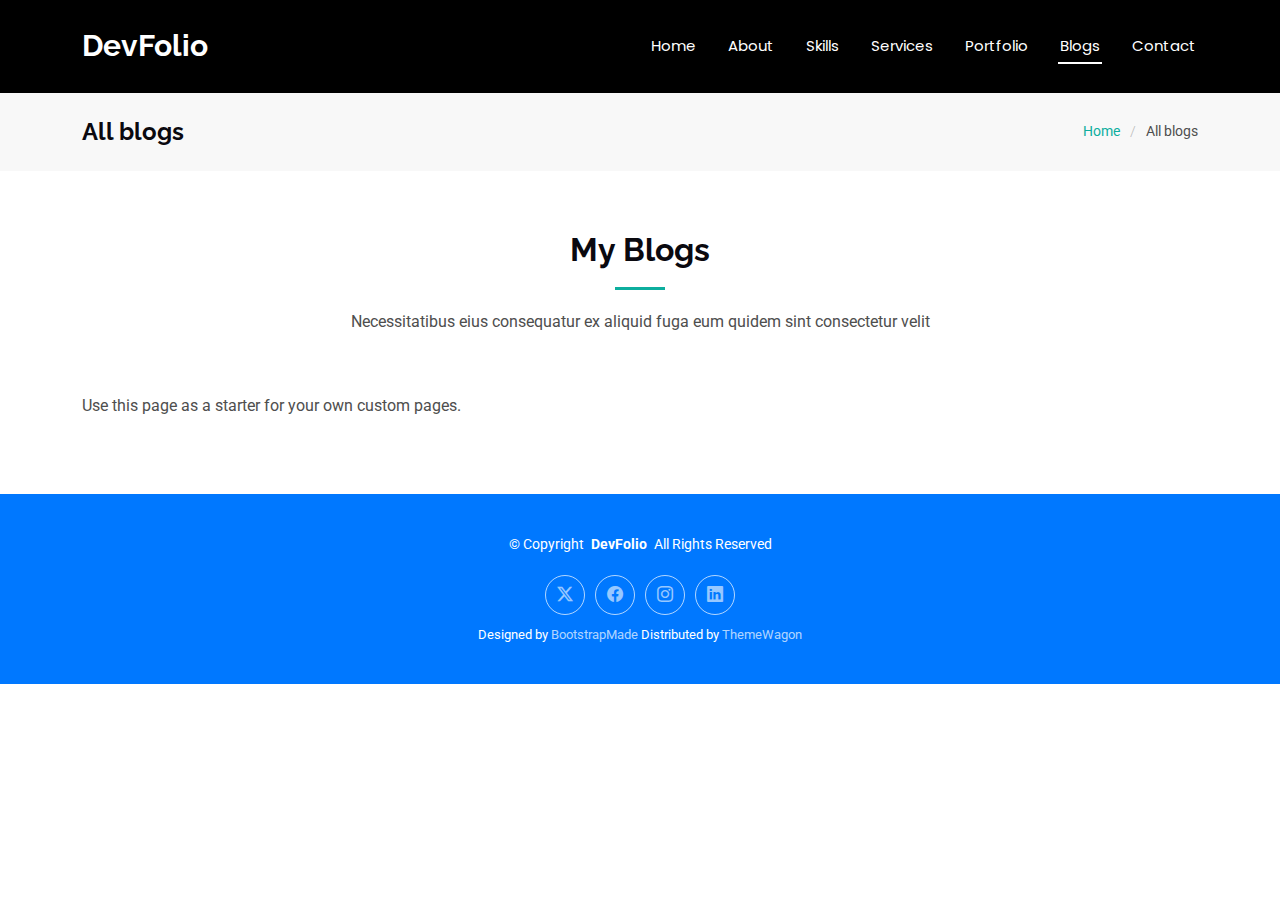
<file: all-blogs.html>
<!DOCTYPE html>
<html lang="en">

<head>
  <meta charset="utf-8">
  <meta content="width=device-width, initial-scale=1.0" name="viewport">
  <title>Starter Page - DevFolio Bootstrap Template</title>
  <meta name="description" content="">
  <meta name="keywords" content="">

  <!-- Favicons -->
  <link href="assets/img/favicon.png" rel="icon">
  <link href="assets/img/apple-touch-icon.png" rel="apple-touch-icon">

  <!-- Fonts -->
  <link href="https://fonts.googleapis.com" rel="preconnect">
  <link href="https://fonts.gstatic.com" rel="preconnect" crossorigin>
  <link href="https://fonts.googleapis.com/css2?family=Roboto:ital,wght@0,100;0,300;0,400;0,500;0,700;0,900;1,100;1,300;1,400;1,500;1,700;1,900&family=Poppins:ital,wght@0,100;0,200;0,300;0,400;0,500;0,600;0,700;0,800;0,900;1,100;1,200;1,300;1,400;1,500;1,600;1,700;1,800;1,900&family=Raleway:ital,wght@0,100;0,200;0,300;0,400;0,500;0,600;0,700;0,800;0,900;1,100;1,200;1,300;1,400;1,500;1,600;1,700;1,800;1,900&display=swap" rel="stylesheet">

  <!-- Vendor CSS Files -->
  <link href="assets/vendor/bootstrap/css/bootstrap.min.css" rel="stylesheet">
  <link href="assets/vendor/bootstrap-icons/bootstrap-icons.css" rel="stylesheet">
  <link href="assets/vendor/aos/aos.css" rel="stylesheet">
  <link href="assets/vendor/glightbox/css/glightbox.min.css" rel="stylesheet">
  <link href="assets/vendor/swiper/swiper-bundle.min.css" rel="stylesheet">

  <!-- Main CSS File -->
  <link href="assets/css/main.css" rel="stylesheet">

  <!-- =======================================================
  * Template Name: DevFolio
  * Template URL: https://bootstrapmade.com/devfolio-bootstrap-portfolio-html-template/
  * Updated: Aug 07 2024 with Bootstrap v5.3.3
  * Author: BootstrapMade.com
  * License: https://bootstrapmade.com/license/
  ======================================================== -->
</head>

<body class="starter-page-page">

  <header id="header" class="header d-flex align-items-center sticky-top">
    <div class="container-fluid container-xl position-relative d-flex align-items-center justify-content-between">

      <a href="index.html" class="logo d-flex align-items-center">
        <!-- Uncomment the line below if you also wish to use an image logo -->
        <!-- <img src="assets/img/logo.png" alt=""> -->
        <h1 class="sitename">DevFolio</h1>
      </a>

      <nav id="navmenu" class="navmenu">
        <ul>
          <li><a href="index.html">Home<br></a></li>
          <li><a href="index.html#about">About</a></li>
          <li><a href="index.html#skills">Skills</a></li>
          <li><a href="index.html#services">Services</a></li>
          <li><a href="index.html#portfolio" >Portfolio</a></li>
          <li><a href="all-blogs.html" class="active">Blogs</a></li>
          <li><a href="index.html#contact">Contact</a></li>
        </ul>
        <i class="mobile-nav-toggle d-xl-none bi bi-list"></i>
      </nav>

    </div>
  </header>

  <main class="main">

    <!-- Page Title -->
    <div class="page-title" data-aos="fade">
      <div class="container d-lg-flex justify-content-between align-items-center">
        <h1 class="mb-2 mb-lg-0">All blogs</h1>
        <nav class="breadcrumbs">
          <ol>
            <li><a href="index.html">Home</a></li>
            <li class="current">All blogs</li>
          </ol>
        </nav>
      </div>
    </div><!-- End Page Title -->

    <!-- Starter Section Section -->
    <section id="starter-section" class="starter-section section">

      <!-- Section Title -->
      <div class="container section-title" data-aos="fade-up">
        <h2>My Blogs</h2>
        <p>Necessitatibus eius consequatur ex aliquid fuga eum quidem sint consectetur velit</p>
      </div><!-- End Section Title -->

      <div class="container" data-aos="fade-up">
        <p>Use this page as a starter for your own custom pages.</p>
      </div>

    </section><!-- /Starter Section Section -->

  </main>

  <footer id="footer" class="footer accent-background">

    <div class="container">
      <div class="copyright text-center ">
        <p>© <span>Copyright</span> <strong class="px-1 sitename">DevFolio</strong> <span>All Rights Reserved</span></p>
      </div>
      <div class="social-links d-flex justify-content-center">
        <a href=""><i class="bi bi-twitter-x"></i></a>
        <a href=""><i class="bi bi-facebook"></i></a>
        <a href=""><i class="bi bi-instagram"></i></a>
        <a href=""><i class="bi bi-linkedin"></i></a>
      </div>
      <div class="credits">
        <!-- All the links in the footer should remain intact. -->
        <!-- You can delete the links only if you've purchased the pro version. -->
        <!-- Licensing information: https://bootstrapmade.com/license/ -->
        <!-- Purchase the pro version with working PHP/AJAX contact form: [buy-url] -->
        Designed by <a href="https://bootstrapmade.com/">BootstrapMade</a> Distributed by <a href="https://themewagon.com" target="_blank">ThemeWagon</a>
      </div>
    </div>

  </footer>

  <!-- Scroll Top -->
  <a href="#" id="scroll-top" class="scroll-top d-flex align-items-center justify-content-center"><i class="bi bi-arrow-up-short"></i></a>

  <!-- Preloader -->
  <div id="preloader"></div>

  <!-- Vendor JS Files -->
  <script src="assets/vendor/bootstrap/js/bootstrap.bundle.min.js"></script>
  <script src="assets/vendor/php-email-form/validate.js"></script>
  <script src="assets/vendor/aos/aos.js"></script>
  <script src="assets/vendor/typed.js/typed.umd.js"></script>
  <script src="assets/vendor/waypoints/noframework.waypoints.js"></script>
  <script src="assets/vendor/purecounter/purecounter_vanilla.js"></script>
  <script src="assets/vendor/glightbox/js/glightbox.min.js"></script>
  <script src="assets/vendor/imagesloaded/imagesloaded.pkgd.min.js"></script>
  <script src="assets/vendor/isotope-layout/isotope.pkgd.min.js"></script>
  <script src="assets/vendor/swiper/swiper-bundle.min.js"></script>

  <!-- Main JS File -->
  <script src="assets/js/main.js"></script>

</body>

</html>
</file>
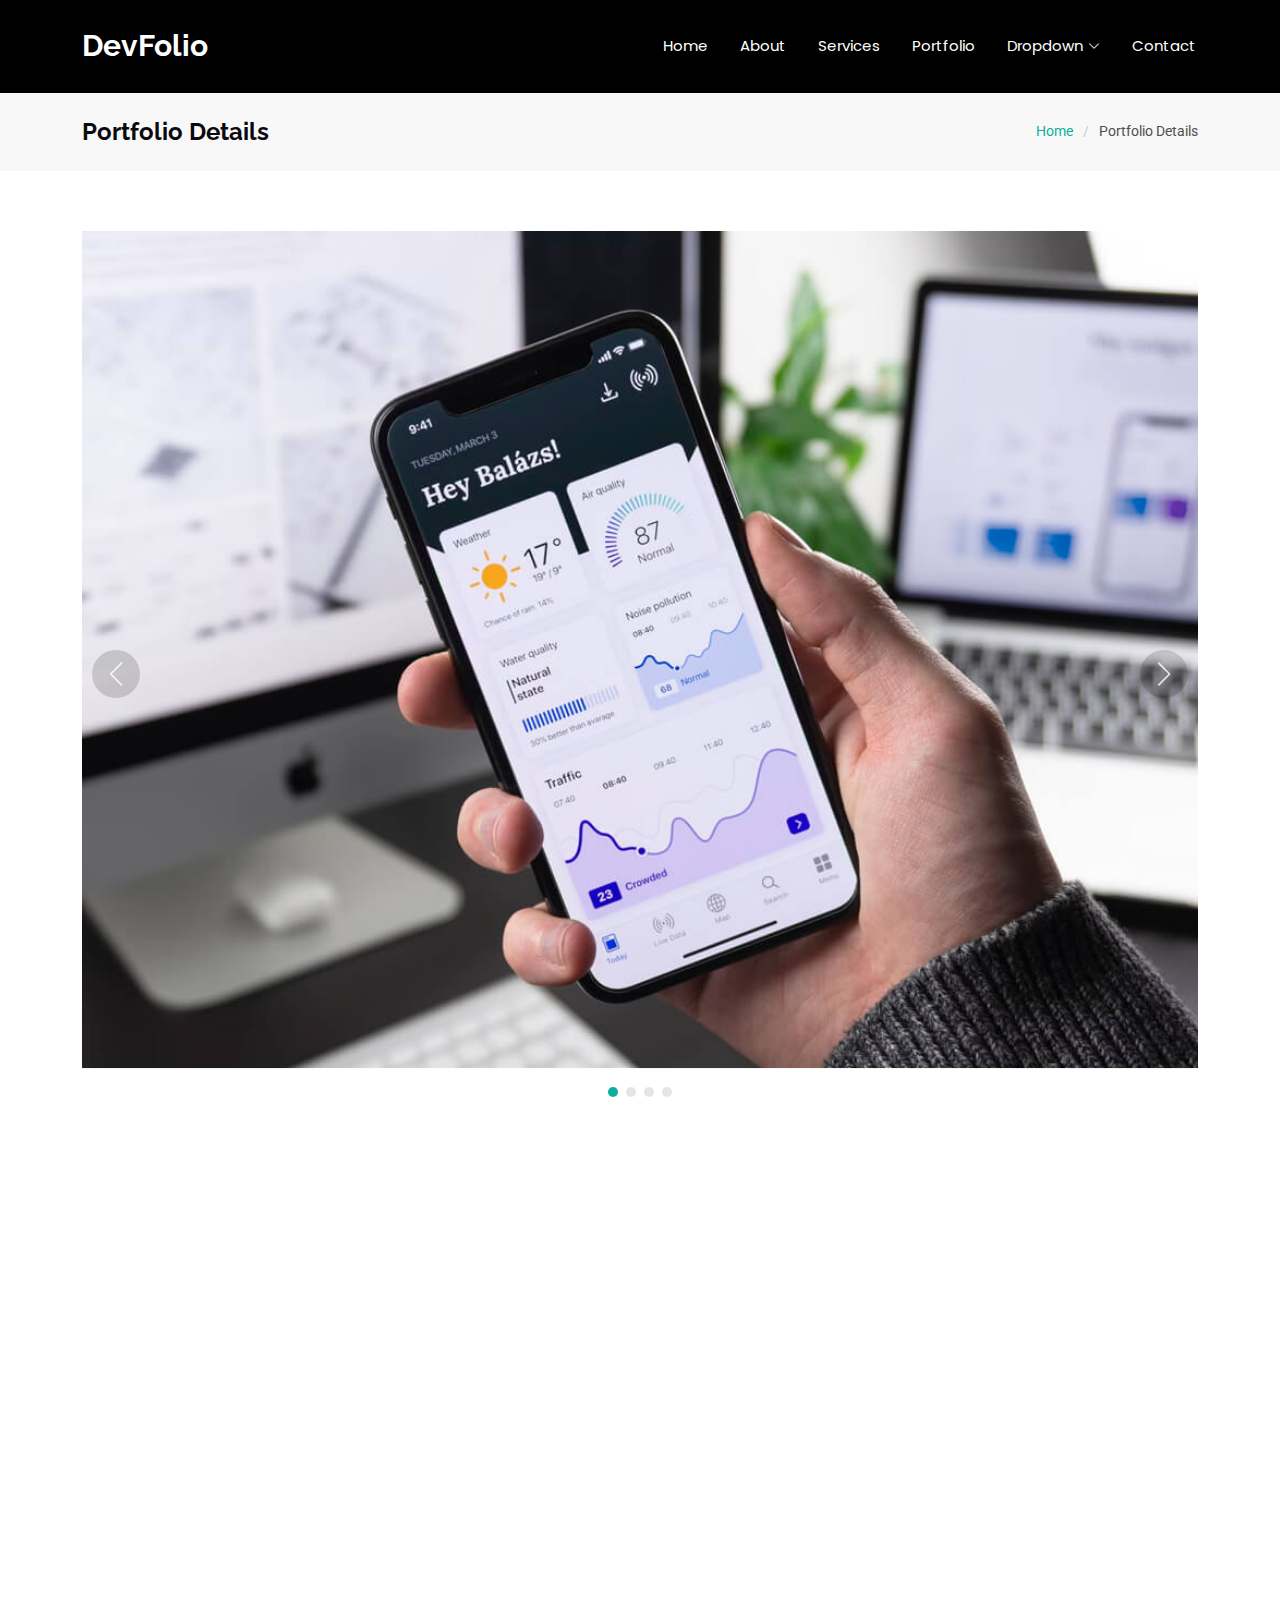
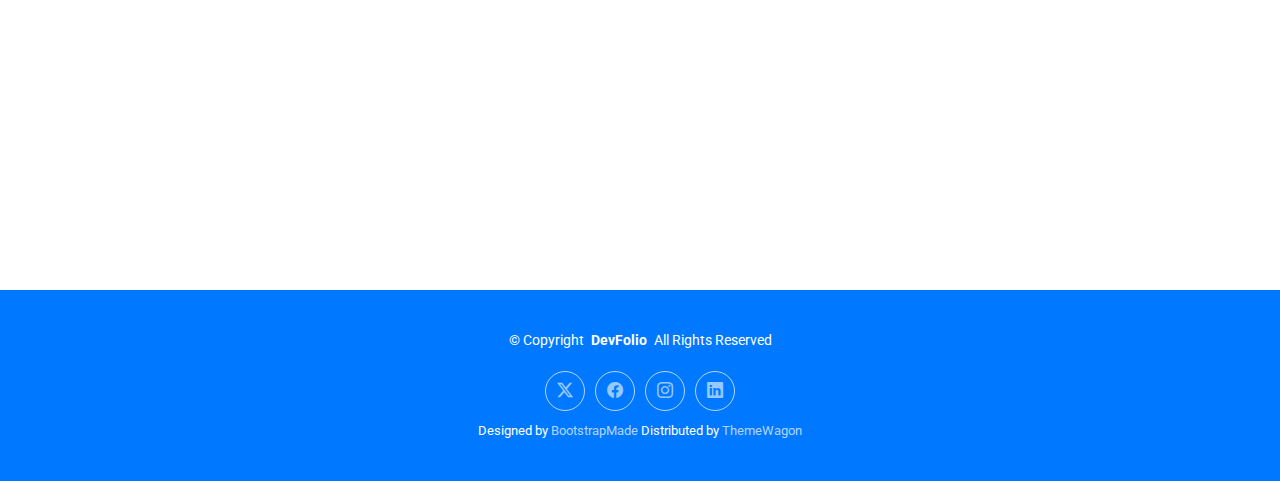
<file: portfolio-details.html>
<!DOCTYPE html>
<html lang="en">

<head>
  <meta charset="utf-8">
  <meta content="width=device-width, initial-scale=1.0" name="viewport">
  <title>Portfolio Details - DevFolio Bootstrap Template</title>
  <meta name="description" content="">
  <meta name="keywords" content="">

  <!-- Favicons -->
  <link href="assets/img/favicon.png" rel="icon">
  <link href="assets/img/apple-touch-icon.png" rel="apple-touch-icon">

  <!-- Fonts -->
  <link href="https://fonts.googleapis.com" rel="preconnect">
  <link href="https://fonts.gstatic.com" rel="preconnect" crossorigin>
  <link href="https://fonts.googleapis.com/css2?family=Roboto:ital,wght@0,100;0,300;0,400;0,500;0,700;0,900;1,100;1,300;1,400;1,500;1,700;1,900&family=Poppins:ital,wght@0,100;0,200;0,300;0,400;0,500;0,600;0,700;0,800;0,900;1,100;1,200;1,300;1,400;1,500;1,600;1,700;1,800;1,900&family=Raleway:ital,wght@0,100;0,200;0,300;0,400;0,500;0,600;0,700;0,800;0,900;1,100;1,200;1,300;1,400;1,500;1,600;1,700;1,800;1,900&display=swap" rel="stylesheet">

  <!-- Vendor CSS Files -->
  <link href="assets/vendor/bootstrap/css/bootstrap.min.css" rel="stylesheet">
  <link href="assets/vendor/bootstrap-icons/bootstrap-icons.css" rel="stylesheet">
  <link href="assets/vendor/aos/aos.css" rel="stylesheet">
  <link href="assets/vendor/glightbox/css/glightbox.min.css" rel="stylesheet">
  <link href="assets/vendor/swiper/swiper-bundle.min.css" rel="stylesheet">

  <!-- Main CSS File -->
  <link href="assets/css/main.css" rel="stylesheet">

  <!-- =======================================================
  * Template Name: DevFolio
  * Template URL: https://bootstrapmade.com/devfolio-bootstrap-portfolio-html-template/
  * Updated: Aug 07 2024 with Bootstrap v5.3.3
  * Author: BootstrapMade.com
  * License: https://bootstrapmade.com/license/
  ======================================================== -->
</head>

<body class="portfolio-details-page">

  <header id="header" class="header d-flex align-items-center sticky-top">
    <div class="container-fluid container-xl position-relative d-flex align-items-center justify-content-between">

      <a href="index.html" class="logo d-flex align-items-center">
        <!-- Uncomment the line below if you also wish to use an image logo -->
        <!-- <img src="assets/img/logo.png" alt=""> -->
        <h1 class="sitename">DevFolio</h1>
      </a>

      <nav id="navmenu" class="navmenu">
        <ul>
          <li><a href="#hero">Home<br></a></li>
          <li><a href="#about">About</a></li>
          <li><a href="#services">Services</a></li>
          <li><a href="#portfolio">Portfolio</a></li>
          <li class="dropdown"><a href="#"><span>Dropdown</span> <i class="bi bi-chevron-down toggle-dropdown"></i></a>
            <ul>
              <li><a href="#">Dropdown 1</a></li>
              <li class="dropdown"><a href="#"><span>Deep Dropdown</span> <i class="bi bi-chevron-down toggle-dropdown"></i></a>
                <ul>
                  <li><a href="#">Deep Dropdown 1</a></li>
                  <li><a href="#">Deep Dropdown 2</a></li>
                  <li><a href="#">Deep Dropdown 3</a></li>
                  <li><a href="#">Deep Dropdown 4</a></li>
                  <li><a href="#">Deep Dropdown 5</a></li>
                </ul>
              </li>
              <li><a href="#">Dropdown 2</a></li>
              <li><a href="#">Dropdown 3</a></li>
              <li><a href="#">Dropdown 4</a></li>
            </ul>
          </li>
          <li><a href="#contact">Contact</a></li>
        </ul>
        <i class="mobile-nav-toggle d-xl-none bi bi-list"></i>
      </nav>

    </div>
  </header>

  <main class="main">

    <!-- Page Title -->
    <div class="page-title" data-aos="fade">
      <div class="container d-lg-flex justify-content-between align-items-center">
        <h1 class="mb-2 mb-lg-0">Portfolio Details</h1>
        <nav class="breadcrumbs">
          <ol>
            <li><a href="index.html">Home</a></li>
            <li class="current">Portfolio Details</li>
          </ol>
        </nav>
      </div>
    </div><!-- End Page Title -->

    <!-- Portfolio Details Section -->
    <section id="portfolio-details" class="portfolio-details section">

      <div class="container" data-aos="fade-up">

        <div class="portfolio-details-slider swiper init-swiper">
          <script type="application/json" class="swiper-config">
            {
              "loop": true,
              "speed": 600,
              "autoplay": {
                "delay": 5000
              },
              "slidesPerView": "auto",
              "navigation": {
                "nextEl": ".swiper-button-next",
                "prevEl": ".swiper-button-prev"
              },
              "pagination": {
                "el": ".swiper-pagination",
                "type": "bullets",
                "clickable": true
              }
            }
          </script>
          <div class="swiper-wrapper align-items-center">

            <div class="swiper-slide">
              <img src="assets/img/portfolio/app-1.jpg" alt="">
            </div>

            <div class="swiper-slide">
              <img src="assets/img/portfolio/product-1.jpg" alt="">
            </div>

            <div class="swiper-slide">
              <img src="assets/img/portfolio/branding-1.jpg" alt="">
            </div>

            <div class="swiper-slide">
              <img src="assets/img/portfolio/books-1.jpg" alt="">
            </div>

          </div>
          <div class="swiper-button-prev"></div>
          <div class="swiper-button-next"></div>
          <div class="swiper-pagination"></div>
        </div>

        <div class="row justify-content-between gy-4 mt-4">

          <div class="col-lg-8" data-aos="fade-up">
            <div class="portfolio-description">
              <h2>This is an example of portfolio details</h2>
              <p>
                Autem ipsum nam porro corporis rerum. Quis eos dolorem eos itaque inventore commodi labore quia quia. Exercitationem repudiandae officiis neque suscipit non officia eaque itaque enim. Voluptatem officia accusantium nesciunt est omnis tempora consectetur dignissimos. Sequi nulla at esse enim cum deserunt eius.
              </p>
              <p>
                Amet consequatur qui dolore veniam voluptatem voluptatem sit. Non aspernatur atque natus ut cum nam et. Praesentium error dolores rerum minus sequi quia veritatis eum. Eos et doloribus doloremque nesciunt molestiae laboriosam.
              </p>

              <div class="testimonial-item">
                <p>
                  <i class="bi bi-quote quote-icon-left"></i>
                  <span>Export tempor illum tamen malis malis eram quae irure esse labore quem cillum quid cillum eram malis quorum velit fore eram velit sunt aliqua noster fugiat irure amet legam anim culpa.</span>
                  <i class="bi bi-quote quote-icon-right"></i>
                </p>
                <div>
                  <img src="assets/img/testimonials/testimonials-2.jpg" class="testimonial-img" alt="">
                  <h3>Sara Wilsson</h3>
                  <h4>Designer</h4>
                </div>
              </div>

              <p>
                Impedit ipsum quae et aliquid doloribus et voluptatem quasi. Perspiciatis occaecati earum et magnam animi. Quibusdam non qui ea vitae suscipit vitae sunt. Repudiandae incidunt cumque minus deserunt assumenda tempore. Delectus voluptas necessitatibus est.
              </p>

              <p>
                Sunt voluptatum sapiente facilis quo odio aut ipsum repellat debitis. Molestiae et autem libero. Explicabo et quod necessitatibus similique quis dolor eum. Numquam eaque praesentium rem et qui nesciunt.
              </p>

            </div>
          </div>

          <div class="col-lg-3" data-aos="fade-up" data-aos-delay="100">
            <div class="portfolio-info">
              <h3>Project information</h3>
              <ul>
                <li><strong>Category</strong> Web design</li>
                <li><strong>Client</strong> ASU Company</li>
                <li><strong>Project date</strong> 01 March, 2020</li>
                <li><strong>Project URL</strong> <a href="#">www.example.com</a></li>
                <li><a href="#" class="btn-visit align-self-start">Visit Website</a></li>
              </ul>
            </div>
          </div>

        </div>

      </div>

    </section><!-- /Portfolio Details Section -->

  </main>

  <footer id="footer" class="footer accent-background">

    <div class="container">
      <div class="copyright text-center ">
        <p>© <span>Copyright</span> <strong class="px-1 sitename">DevFolio</strong> <span>All Rights Reserved</span></p>
      </div>
      <div class="social-links d-flex justify-content-center">
        <a href=""><i class="bi bi-twitter-x"></i></a>
        <a href=""><i class="bi bi-facebook"></i></a>
        <a href=""><i class="bi bi-instagram"></i></a>
        <a href=""><i class="bi bi-linkedin"></i></a>
      </div>
      <div class="credits">
        <!-- All the links in the footer should remain intact. -->
        <!-- You can delete the links only if you've purchased the pro version. -->
        <!-- Licensing information: https://bootstrapmade.com/license/ -->
        <!-- Purchase the pro version with working PHP/AJAX contact form: [buy-url] -->
        Designed by <a href="https://bootstrapmade.com/">BootstrapMade</a> Distributed by <a href="https://themewagon.com" target="_blank">ThemeWagon</a>
      </div>
    </div>

  </footer>

  <!-- Scroll Top -->
  <a href="#" id="scroll-top" class="scroll-top d-flex align-items-center justify-content-center"><i class="bi bi-arrow-up-short"></i></a>

  <!-- Preloader -->
  <div id="preloader"></div>

  <!-- Vendor JS Files -->
  <script src="assets/vendor/bootstrap/js/bootstrap.bundle.min.js"></script>
  <script src="assets/vendor/php-email-form/validate.js"></script>
  <script src="assets/vendor/aos/aos.js"></script>
  <script src="assets/vendor/typed.js/typed.umd.js"></script>
  <script src="assets/vendor/waypoints/noframework.waypoints.js"></script>
  <script src="assets/vendor/purecounter/purecounter_vanilla.js"></script>
  <script src="assets/vendor/glightbox/js/glightbox.min.js"></script>
  <script src="assets/vendor/imagesloaded/imagesloaded.pkgd.min.js"></script>
  <script src="assets/vendor/isotope-layout/isotope.pkgd.min.js"></script>
  <script src="assets/vendor/swiper/swiper-bundle.min.js"></script>

  <!-- Main JS File -->
  <script src="assets/js/main.js"></script>

</body>

</html>
</file>
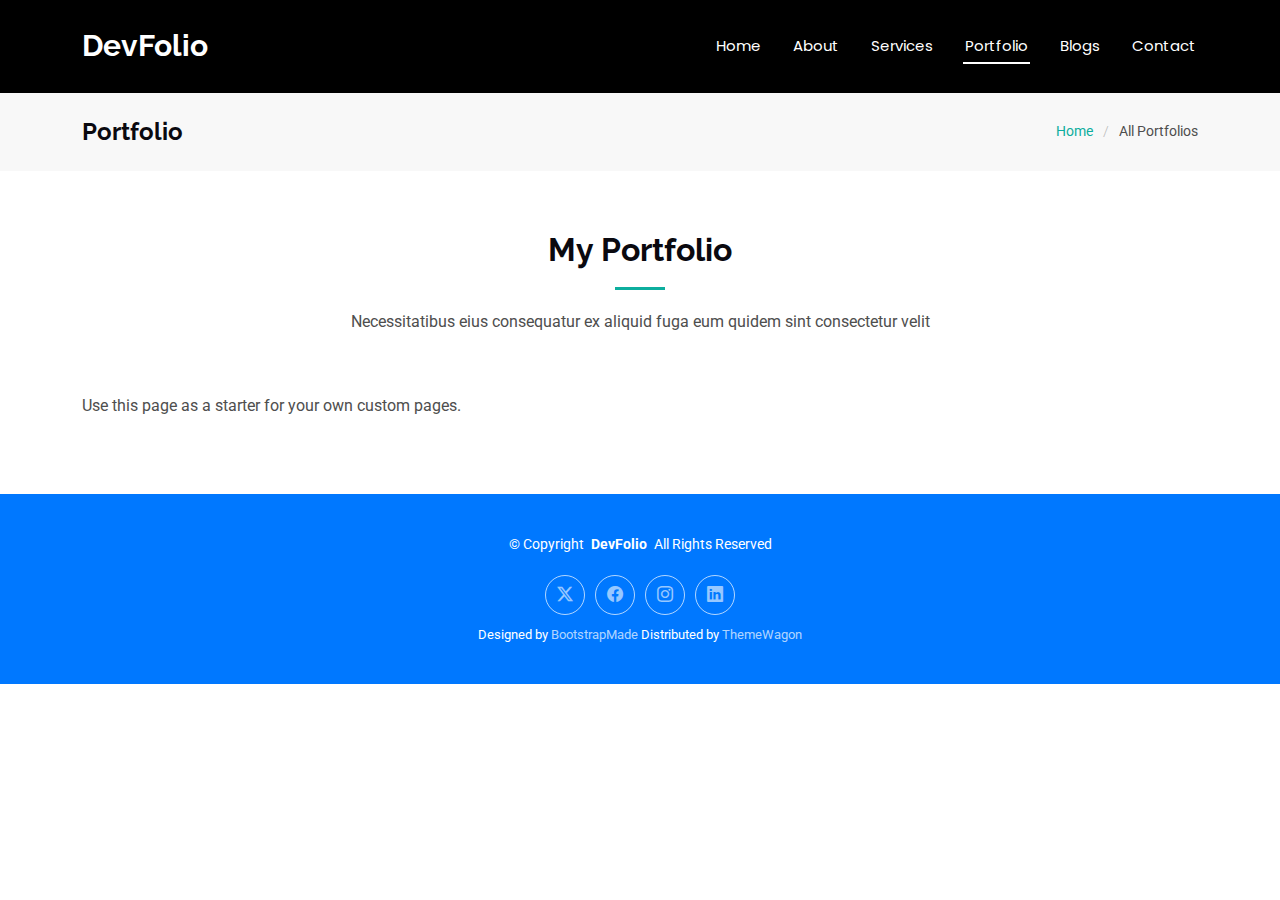
<file: portfolio.html>
<!DOCTYPE html>
<html lang="en">

<head>
  <meta charset="utf-8">
  <meta content="width=device-width, initial-scale=1.0" name="viewport">
  <title>Starter Page - DevFolio Bootstrap Template</title>
  <meta name="description" content="">
  <meta name="keywords" content="">

  <!-- Favicons -->
  <link href="assets/img/favicon.png" rel="icon">
  <link href="assets/img/apple-touch-icon.png" rel="apple-touch-icon">

  <!-- Fonts -->
  <link href="https://fonts.googleapis.com" rel="preconnect">
  <link href="https://fonts.gstatic.com" rel="preconnect" crossorigin>
  <link href="https://fonts.googleapis.com/css2?family=Roboto:ital,wght@0,100;0,300;0,400;0,500;0,700;0,900;1,100;1,300;1,400;1,500;1,700;1,900&family=Poppins:ital,wght@0,100;0,200;0,300;0,400;0,500;0,600;0,700;0,800;0,900;1,100;1,200;1,300;1,400;1,500;1,600;1,700;1,800;1,900&family=Raleway:ital,wght@0,100;0,200;0,300;0,400;0,500;0,600;0,700;0,800;0,900;1,100;1,200;1,300;1,400;1,500;1,600;1,700;1,800;1,900&display=swap" rel="stylesheet">

  <!-- Vendor CSS Files -->
  <link href="assets/vendor/bootstrap/css/bootstrap.min.css" rel="stylesheet">
  <link href="assets/vendor/bootstrap-icons/bootstrap-icons.css" rel="stylesheet">
  <link href="assets/vendor/aos/aos.css" rel="stylesheet">
  <link href="assets/vendor/glightbox/css/glightbox.min.css" rel="stylesheet">
  <link href="assets/vendor/swiper/swiper-bundle.min.css" rel="stylesheet">

  <!-- Main CSS File -->
  <link href="assets/css/main.css" rel="stylesheet">

  <!-- =======================================================
  * Template Name: DevFolio
  * Template URL: https://bootstrapmade.com/devfolio-bootstrap-portfolio-html-template/
  * Updated: Aug 07 2024 with Bootstrap v5.3.3
  * Author: BootstrapMade.com
  * License: https://bootstrapmade.com/license/
  ======================================================== -->
</head>

<body class="starter-page-page">

  <header id="header" class="header d-flex align-items-center sticky-top">
    <div class="container-fluid container-xl position-relative d-flex align-items-center justify-content-between">

      <a href="index.html" class="logo d-flex align-items-center">
        <!-- Uncomment the line below if you also wish to use an image logo -->
        <!-- <img src="assets/img/logo.png" alt=""> -->
        <h1 class="sitename">DevFolio</h1>
      </a>

      <nav id="navmenu" class="navmenu">
        <ul>
          <li><a href="index.html">Home<br></a></li>
          <li><a href="#about">About</a></li>
          <li><a href="#services">Services</a></li>
          <li><a href="portfolio.html" class="active">Portfolio</a></li>
          <li><a href="all-blogs.html">Blogs</a></li>
          <li><a href="#contact">Contact</a></li>
        </ul>
        <i class="mobile-nav-toggle d-xl-none bi bi-list"></i>
      </nav>

    </div>
  </header>

  <main class="main">

    <!-- Page Title -->
    <div class="page-title" data-aos="fade">
      <div class="container d-lg-flex justify-content-between align-items-center">
        <h1 class="mb-2 mb-lg-0">Portfolio</h1>
        <nav class="breadcrumbs">
          <ol>
            <li><a href="index.html">Home</a></li>
            <li class="current">All Portfolios</li>
          </ol>
        </nav>
      </div>
    </div><!-- End Page Title -->

    <!-- Starter Section Section -->
    <section id="starter-section" class="starter-section section">

      <!-- Section Title -->
      <div class="container section-title" data-aos="fade-up">
        <h2>My Portfolio</h2>
        <p>Necessitatibus eius consequatur ex aliquid fuga eum quidem sint consectetur velit</p>
      </div><!-- End Section Title -->

      <div class="container" data-aos="fade-up">
        <p>Use this page as a starter for your own custom pages.</p>
      </div>

    </section><!-- /Starter Section Section -->

  </main>

  <footer id="footer" class="footer accent-background">

    <div class="container">
      <div class="copyright text-center ">
        <p>© <span>Copyright</span> <strong class="px-1 sitename">DevFolio</strong> <span>All Rights Reserved</span></p>
      </div>
      <div class="social-links d-flex justify-content-center">
        <a href=""><i class="bi bi-twitter-x"></i></a>
        <a href=""><i class="bi bi-facebook"></i></a>
        <a href=""><i class="bi bi-instagram"></i></a>
        <a href=""><i class="bi bi-linkedin"></i></a>
      </div>
      <div class="credits">
        <!-- All the links in the footer should remain intact. -->
        <!-- You can delete the links only if you've purchased the pro version. -->
        <!-- Licensing information: https://bootstrapmade.com/license/ -->
        <!-- Purchase the pro version with working PHP/AJAX contact form: [buy-url] -->
        Designed by <a href="https://bootstrapmade.com/">BootstrapMade</a> Distributed by <a href="https://themewagon.com" target="_blank">ThemeWagon</a>
      </div>
    </div>

  </footer>

  <!-- Scroll Top -->
  <a href="#" id="scroll-top" class="scroll-top d-flex align-items-center justify-content-center"><i class="bi bi-arrow-up-short"></i></a>

  <!-- Preloader -->
  <div id="preloader"></div>

  <!-- Vendor JS Files -->
  <script src="assets/vendor/bootstrap/js/bootstrap.bundle.min.js"></script>
  <script src="assets/vendor/php-email-form/validate.js"></script>
  <script src="assets/vendor/aos/aos.js"></script>
  <script src="assets/vendor/typed.js/typed.umd.js"></script>
  <script src="assets/vendor/waypoints/noframework.waypoints.js"></script>
  <script src="assets/vendor/purecounter/purecounter_vanilla.js"></script>
  <script src="assets/vendor/glightbox/js/glightbox.min.js"></script>
  <script src="assets/vendor/imagesloaded/imagesloaded.pkgd.min.js"></script>
  <script src="assets/vendor/isotope-layout/isotope.pkgd.min.js"></script>
  <script src="assets/vendor/swiper/swiper-bundle.min.js"></script>

  <!-- Main JS File -->
  <script src="assets/js/main.js"></script>

</body>

</html>
</file>
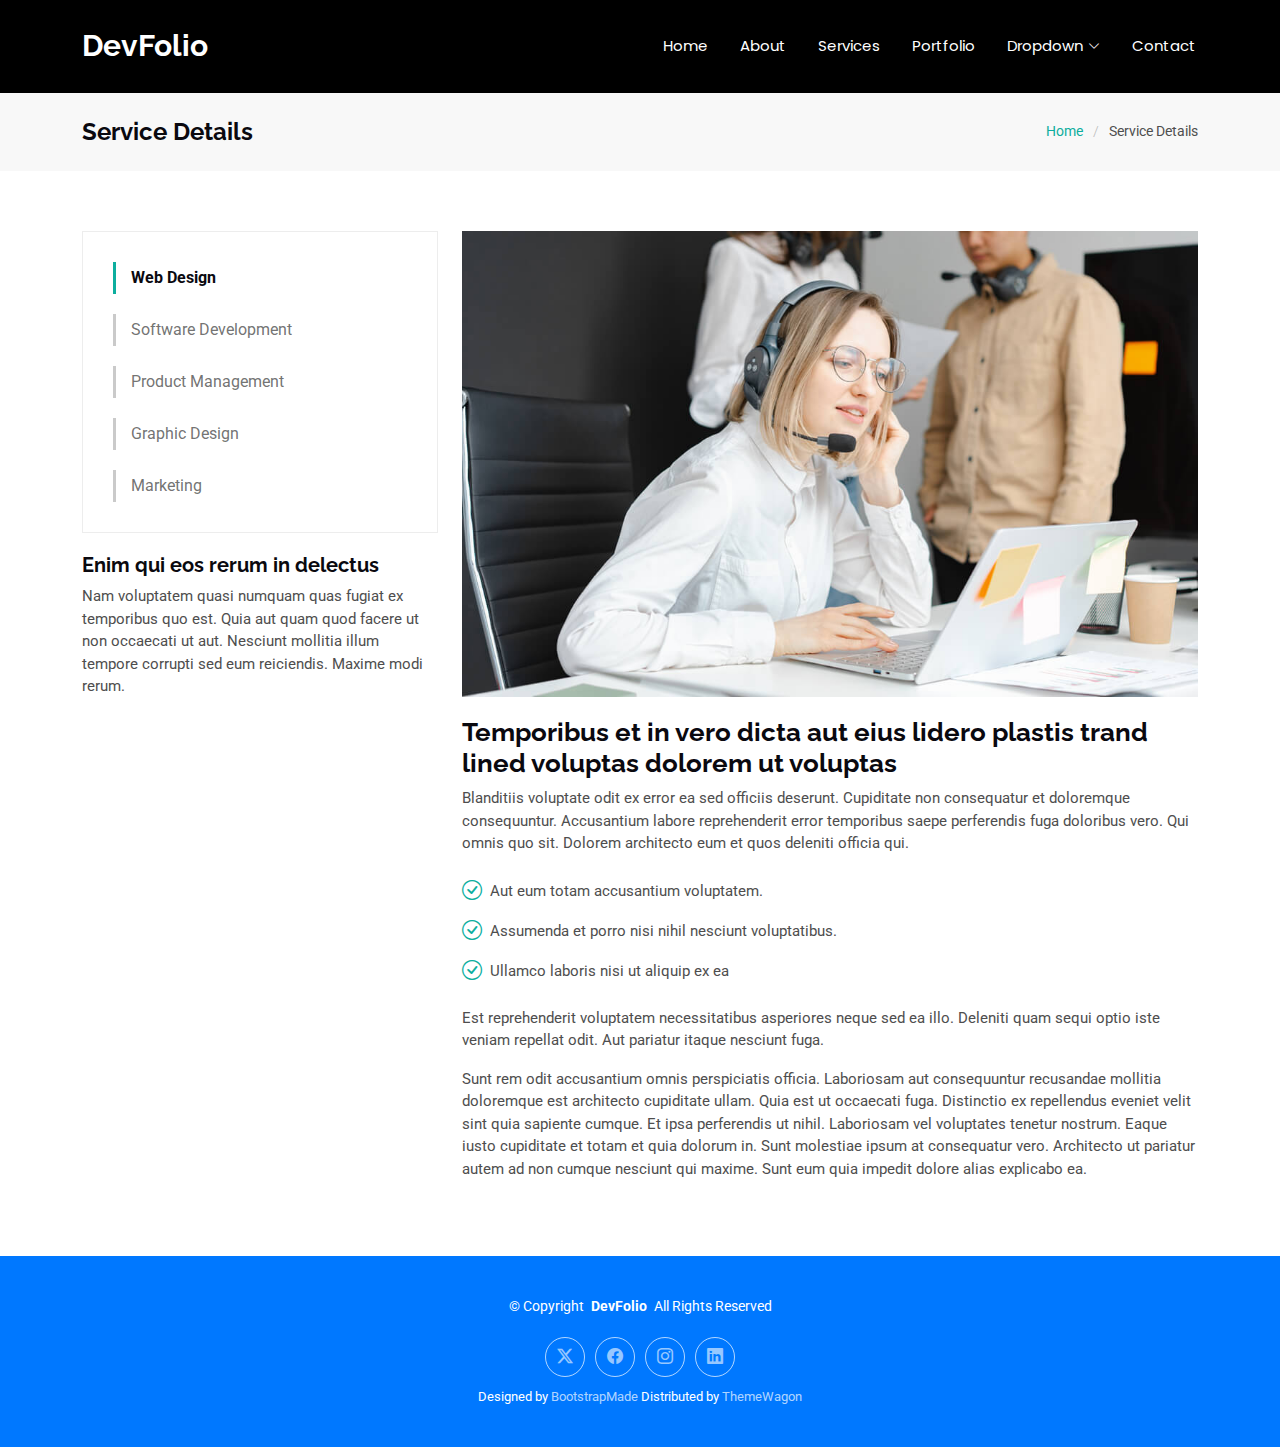
<file: service-details.html>
<!DOCTYPE html>
<html lang="en">

<head>
  <meta charset="utf-8">
  <meta content="width=device-width, initial-scale=1.0" name="viewport">
  <title>Service Details - DevFolio Bootstrap Template</title>
  <meta name="description" content="">
  <meta name="keywords" content="">

  <!-- Favicons -->
  <link href="assets/img/favicon.png" rel="icon">
  <link href="assets/img/apple-touch-icon.png" rel="apple-touch-icon">

  <!-- Fonts -->
  <link href="https://fonts.googleapis.com" rel="preconnect">
  <link href="https://fonts.gstatic.com" rel="preconnect" crossorigin>
  <link href="https://fonts.googleapis.com/css2?family=Roboto:ital,wght@0,100;0,300;0,400;0,500;0,700;0,900;1,100;1,300;1,400;1,500;1,700;1,900&family=Poppins:ital,wght@0,100;0,200;0,300;0,400;0,500;0,600;0,700;0,800;0,900;1,100;1,200;1,300;1,400;1,500;1,600;1,700;1,800;1,900&family=Raleway:ital,wght@0,100;0,200;0,300;0,400;0,500;0,600;0,700;0,800;0,900;1,100;1,200;1,300;1,400;1,500;1,600;1,700;1,800;1,900&display=swap" rel="stylesheet">

  <!-- Vendor CSS Files -->
  <link href="assets/vendor/bootstrap/css/bootstrap.min.css" rel="stylesheet">
  <link href="assets/vendor/bootstrap-icons/bootstrap-icons.css" rel="stylesheet">
  <link href="assets/vendor/aos/aos.css" rel="stylesheet">
  <link href="assets/vendor/glightbox/css/glightbox.min.css" rel="stylesheet">
  <link href="assets/vendor/swiper/swiper-bundle.min.css" rel="stylesheet">

  <!-- Main CSS File -->
  <link href="assets/css/main.css" rel="stylesheet">

  <!-- =======================================================
  * Template Name: DevFolio
  * Template URL: https://bootstrapmade.com/devfolio-bootstrap-portfolio-html-template/
  * Updated: Aug 07 2024 with Bootstrap v5.3.3
  * Author: BootstrapMade.com
  * License: https://bootstrapmade.com/license/
  ======================================================== -->
</head>

<body class="service-details-page">

  <header id="header" class="header d-flex align-items-center sticky-top">
    <div class="container-fluid container-xl position-relative d-flex align-items-center justify-content-between">

      <a href="index.html" class="logo d-flex align-items-center">
        <!-- Uncomment the line below if you also wish to use an image logo -->
        <!-- <img src="assets/img/logo.png" alt=""> -->
        <h1 class="sitename">DevFolio</h1>
      </a>

      <nav id="navmenu" class="navmenu">
        <ul>
          <li><a href="#hero">Home<br></a></li>
          <li><a href="#about">About</a></li>
          <li><a href="#services">Services</a></li>
          <li><a href="#portfolio">Portfolio</a></li>
          <li class="dropdown"><a href="#"><span>Dropdown</span> <i class="bi bi-chevron-down toggle-dropdown"></i></a>
            <ul>
              <li><a href="#">Dropdown 1</a></li>
              <li class="dropdown"><a href="#"><span>Deep Dropdown</span> <i class="bi bi-chevron-down toggle-dropdown"></i></a>
                <ul>
                  <li><a href="#">Deep Dropdown 1</a></li>
                  <li><a href="#">Deep Dropdown 2</a></li>
                  <li><a href="#">Deep Dropdown 3</a></li>
                  <li><a href="#">Deep Dropdown 4</a></li>
                  <li><a href="#">Deep Dropdown 5</a></li>
                </ul>
              </li>
              <li><a href="#">Dropdown 2</a></li>
              <li><a href="#">Dropdown 3</a></li>
              <li><a href="#">Dropdown 4</a></li>
            </ul>
          </li>
          <li><a href="#contact">Contact</a></li>
        </ul>
        <i class="mobile-nav-toggle d-xl-none bi bi-list"></i>
      </nav>

    </div>
  </header>

  <main class="main">

    <!-- Page Title -->
    <div class="page-title" data-aos="fade">
      <div class="container d-lg-flex justify-content-between align-items-center">
        <h1 class="mb-2 mb-lg-0">Service Details</h1>
        <nav class="breadcrumbs">
          <ol>
            <li><a href="index.html">Home</a></li>
            <li class="current">Service Details</li>
          </ol>
        </nav>
      </div>
    </div><!-- End Page Title -->

    <!-- Service Details Section -->
    <section id="service-details" class="service-details section">

      <div class="container">

        <div class="row gy-4">

          <div class="col-lg-4" data-aos="fade-up" data-aos-delay="100">
            <div class="services-list">
              <a href="#" class="active">Web Design</a>
              <a href="#">Software Development</a>
              <a href="#">Product Management</a>
              <a href="#">Graphic Design</a>
              <a href="#">Marketing</a>
            </div>

            <h4>Enim qui eos rerum in delectus</h4>
            <p>Nam voluptatem quasi numquam quas fugiat ex temporibus quo est. Quia aut quam quod facere ut non occaecati ut aut. Nesciunt mollitia illum tempore corrupti sed eum reiciendis. Maxime modi rerum.</p>
          </div>

          <div class="col-lg-8" data-aos="fade-up" data-aos-delay="200">
            <img src="assets/img/services.jpg" alt="" class="img-fluid services-img">
            <h3>Temporibus et in vero dicta aut eius lidero plastis trand lined voluptas dolorem ut voluptas</h3>
            <p>
              Blanditiis voluptate odit ex error ea sed officiis deserunt. Cupiditate non consequatur et doloremque consequuntur. Accusantium labore reprehenderit error temporibus saepe perferendis fuga doloribus vero. Qui omnis quo sit. Dolorem architecto eum et quos deleniti officia qui.
            </p>
            <ul>
              <li><i class="bi bi-check-circle"></i> <span>Aut eum totam accusantium voluptatem.</span></li>
              <li><i class="bi bi-check-circle"></i> <span>Assumenda et porro nisi nihil nesciunt voluptatibus.</span></li>
              <li><i class="bi bi-check-circle"></i> <span>Ullamco laboris nisi ut aliquip ex ea</span></li>
            </ul>
            <p>
              Est reprehenderit voluptatem necessitatibus asperiores neque sed ea illo. Deleniti quam sequi optio iste veniam repellat odit. Aut pariatur itaque nesciunt fuga.
            </p>
            <p>
              Sunt rem odit accusantium omnis perspiciatis officia. Laboriosam aut consequuntur recusandae mollitia doloremque est architecto cupiditate ullam. Quia est ut occaecati fuga. Distinctio ex repellendus eveniet velit sint quia sapiente cumque. Et ipsa perferendis ut nihil. Laboriosam vel voluptates tenetur nostrum. Eaque iusto cupiditate et totam et quia dolorum in. Sunt molestiae ipsum at consequatur vero. Architecto ut pariatur autem ad non cumque nesciunt qui maxime. Sunt eum quia impedit dolore alias explicabo ea.
            </p>
          </div>

        </div>

      </div>

    </section><!-- /Service Details Section -->

  </main>

  <footer id="footer" class="footer accent-background">

    <div class="container">
      <div class="copyright text-center ">
        <p>© <span>Copyright</span> <strong class="px-1 sitename">DevFolio</strong> <span>All Rights Reserved</span></p>
      </div>
      <div class="social-links d-flex justify-content-center">
        <a href=""><i class="bi bi-twitter-x"></i></a>
        <a href=""><i class="bi bi-facebook"></i></a>
        <a href=""><i class="bi bi-instagram"></i></a>
        <a href=""><i class="bi bi-linkedin"></i></a>
      </div>
      <div class="credits">
        <!-- All the links in the footer should remain intact. -->
        <!-- You can delete the links only if you've purchased the pro version. -->
        <!-- Licensing information: https://bootstrapmade.com/license/ -->
        <!-- Purchase the pro version with working PHP/AJAX contact form: [buy-url] -->
        Designed by <a href="https://bootstrapmade.com/">BootstrapMade</a> Distributed by <a href="https://themewagon.com" target="_blank">ThemeWagon</a>
      </div>
    </div>

  </footer>

  <!-- Scroll Top -->
  <a href="#" id="scroll-top" class="scroll-top d-flex align-items-center justify-content-center"><i class="bi bi-arrow-up-short"></i></a>

  <!-- Preloader -->
  <div id="preloader"></div>

  <!-- Vendor JS Files -->
  <script src="assets/vendor/bootstrap/js/bootstrap.bundle.min.js"></script>
  <script src="assets/vendor/php-email-form/validate.js"></script>
  <script src="assets/vendor/aos/aos.js"></script>
  <script src="assets/vendor/typed.js/typed.umd.js"></script>
  <script src="assets/vendor/waypoints/noframework.waypoints.js"></script>
  <script src="assets/vendor/purecounter/purecounter_vanilla.js"></script>
  <script src="assets/vendor/glightbox/js/glightbox.min.js"></script>
  <script src="assets/vendor/imagesloaded/imagesloaded.pkgd.min.js"></script>
  <script src="assets/vendor/isotope-layout/isotope.pkgd.min.js"></script>
  <script src="assets/vendor/swiper/swiper-bundle.min.js"></script>

  <!-- Main JS File -->
  <script src="assets/js/main.js"></script>

</body>

</html>
</file>
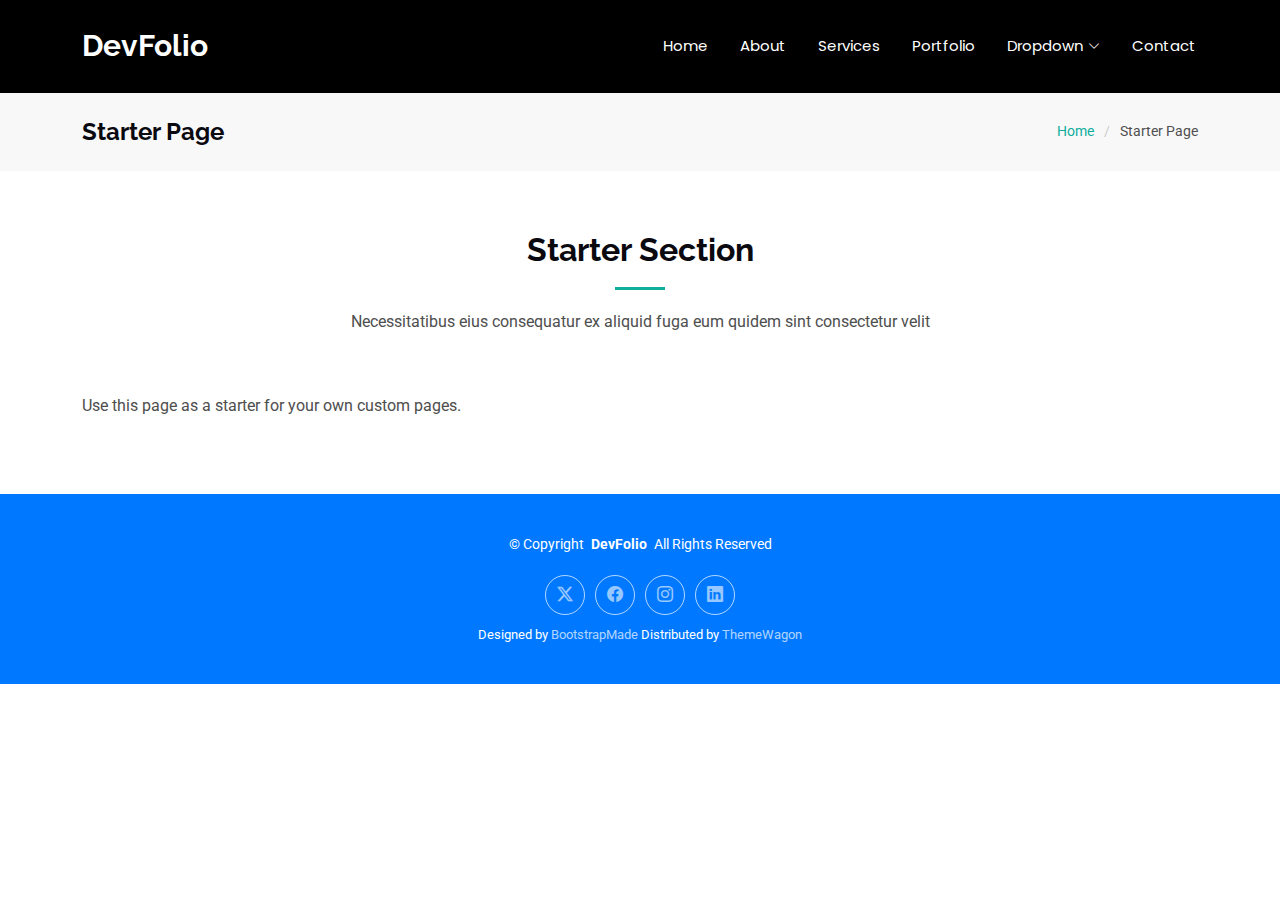
<file: starter-page.html>
<!DOCTYPE html>
<html lang="en">

<head>
  <meta charset="utf-8">
  <meta content="width=device-width, initial-scale=1.0" name="viewport">
  <title>Starter Page - DevFolio Bootstrap Template</title>
  <meta name="description" content="">
  <meta name="keywords" content="">

  <!-- Favicons -->
  <link href="assets/img/favicon.png" rel="icon">
  <link href="assets/img/apple-touch-icon.png" rel="apple-touch-icon">

  <!-- Fonts -->
  <link href="https://fonts.googleapis.com" rel="preconnect">
  <link href="https://fonts.gstatic.com" rel="preconnect" crossorigin>
  <link href="https://fonts.googleapis.com/css2?family=Roboto:ital,wght@0,100;0,300;0,400;0,500;0,700;0,900;1,100;1,300;1,400;1,500;1,700;1,900&family=Poppins:ital,wght@0,100;0,200;0,300;0,400;0,500;0,600;0,700;0,800;0,900;1,100;1,200;1,300;1,400;1,500;1,600;1,700;1,800;1,900&family=Raleway:ital,wght@0,100;0,200;0,300;0,400;0,500;0,600;0,700;0,800;0,900;1,100;1,200;1,300;1,400;1,500;1,600;1,700;1,800;1,900&display=swap" rel="stylesheet">

  <!-- Vendor CSS Files -->
  <link href="assets/vendor/bootstrap/css/bootstrap.min.css" rel="stylesheet">
  <link href="assets/vendor/bootstrap-icons/bootstrap-icons.css" rel="stylesheet">
  <link href="assets/vendor/aos/aos.css" rel="stylesheet">
  <link href="assets/vendor/glightbox/css/glightbox.min.css" rel="stylesheet">
  <link href="assets/vendor/swiper/swiper-bundle.min.css" rel="stylesheet">

  <!-- Main CSS File -->
  <link href="assets/css/main.css" rel="stylesheet">

  <!-- =======================================================
  * Template Name: DevFolio
  * Template URL: https://bootstrapmade.com/devfolio-bootstrap-portfolio-html-template/
  * Updated: Aug 07 2024 with Bootstrap v5.3.3
  * Author: BootstrapMade.com
  * License: https://bootstrapmade.com/license/
  ======================================================== -->
</head>

<body class="starter-page-page">

  <header id="header" class="header d-flex align-items-center sticky-top">
    <div class="container-fluid container-xl position-relative d-flex align-items-center justify-content-between">

      <a href="index.html" class="logo d-flex align-items-center">
        <!-- Uncomment the line below if you also wish to use an image logo -->
        <!-- <img src="assets/img/logo.png" alt=""> -->
        <h1 class="sitename">DevFolio</h1>
      </a>

      <nav id="navmenu" class="navmenu">
        <ul>
          <li><a href="#hero">Home<br></a></li>
          <li><a href="#about">About</a></li>
          <li><a href="#services">Services</a></li>
          <li><a href="#portfolio">Portfolio</a></li>
          <li class="dropdown"><a href="#"><span>Dropdown</span> <i class="bi bi-chevron-down toggle-dropdown"></i></a>
            <ul>
              <li><a href="#">Dropdown 1</a></li>
              <li class="dropdown"><a href="#"><span>Deep Dropdown</span> <i class="bi bi-chevron-down toggle-dropdown"></i></a>
                <ul>
                  <li><a href="#">Deep Dropdown 1</a></li>
                  <li><a href="#">Deep Dropdown 2</a></li>
                  <li><a href="#">Deep Dropdown 3</a></li>
                  <li><a href="#">Deep Dropdown 4</a></li>
                  <li><a href="#">Deep Dropdown 5</a></li>
                </ul>
              </li>
              <li><a href="#">Dropdown 2</a></li>
              <li><a href="#">Dropdown 3</a></li>
              <li><a href="#">Dropdown 4</a></li>
            </ul>
          </li>
          <li><a href="#contact">Contact</a></li>
        </ul>
        <i class="mobile-nav-toggle d-xl-none bi bi-list"></i>
      </nav>

    </div>
  </header>

  <main class="main">

    <!-- Page Title -->
    <div class="page-title" data-aos="fade">
      <div class="container d-lg-flex justify-content-between align-items-center">
        <h1 class="mb-2 mb-lg-0">Starter Page</h1>
        <nav class="breadcrumbs">
          <ol>
            <li><a href="index.html">Home</a></li>
            <li class="current">Starter Page</li>
          </ol>
        </nav>
      </div>
    </div><!-- End Page Title -->

    <!-- Starter Section Section -->
    <section id="starter-section" class="starter-section section">

      <!-- Section Title -->
      <div class="container section-title" data-aos="fade-up">
        <h2>Starter Section</h2>
        <p>Necessitatibus eius consequatur ex aliquid fuga eum quidem sint consectetur velit</p>
      </div><!-- End Section Title -->

      <div class="container" data-aos="fade-up">
        <p>Use this page as a starter for your own custom pages.</p>
      </div>

    </section><!-- /Starter Section Section -->

  </main>

  <footer id="footer" class="footer accent-background">

    <div class="container">
      <div class="copyright text-center ">
        <p>© <span>Copyright</span> <strong class="px-1 sitename">DevFolio</strong> <span>All Rights Reserved</span></p>
      </div>
      <div class="social-links d-flex justify-content-center">
        <a href=""><i class="bi bi-twitter-x"></i></a>
        <a href=""><i class="bi bi-facebook"></i></a>
        <a href=""><i class="bi bi-instagram"></i></a>
        <a href=""><i class="bi bi-linkedin"></i></a>
      </div>
      <div class="credits">
        <!-- All the links in the footer should remain intact. -->
        <!-- You can delete the links only if you've purchased the pro version. -->
        <!-- Licensing information: https://bootstrapmade.com/license/ -->
        <!-- Purchase the pro version with working PHP/AJAX contact form: [buy-url] -->
        Designed by <a href="https://bootstrapmade.com/">BootstrapMade</a> Distributed by <a href="https://themewagon.com" target="_blank">ThemeWagon</a>
      </div>
    </div>

  </footer>

  <!-- Scroll Top -->
  <a href="#" id="scroll-top" class="scroll-top d-flex align-items-center justify-content-center"><i class="bi bi-arrow-up-short"></i></a>

  <!-- Preloader -->
  <div id="preloader"></div>

  <!-- Vendor JS Files -->
  <script src="assets/vendor/bootstrap/js/bootstrap.bundle.min.js"></script>
  <script src="assets/vendor/php-email-form/validate.js"></script>
  <script src="assets/vendor/aos/aos.js"></script>
  <script src="assets/vendor/typed.js/typed.umd.js"></script>
  <script src="assets/vendor/waypoints/noframework.waypoints.js"></script>
  <script src="assets/vendor/purecounter/purecounter_vanilla.js"></script>
  <script src="assets/vendor/glightbox/js/glightbox.min.js"></script>
  <script src="assets/vendor/imagesloaded/imagesloaded.pkgd.min.js"></script>
  <script src="assets/vendor/isotope-layout/isotope.pkgd.min.js"></script>
  <script src="assets/vendor/swiper/swiper-bundle.min.js"></script>

  <!-- Main JS File -->
  <script src="assets/js/main.js"></script>

</body>

</html>
</file>
<file: assets/css/main.css>
/**
* Template Name: DevFolio
* Template URL: https://bootstrapmade.com/devfolio-bootstrap-portfolio-html-template/
* Updated: Aug 07 2024 with Bootstrap v5.3.3
* Author: BootstrapMade.com
* License: https://bootstrapmade.com/license/
*/

/*--------------------------------------------------------------
# Font & Color Variables
# Help: https://bootstrapmade.com/color-system/
--------------------------------------------------------------*/
/* Fonts */
:root {
  --default-font: "Roboto",  system-ui, -apple-system, "Segoe UI", Roboto, "Helvetica Neue", Arial, "Noto Sans", "Liberation Sans", sans-serif, "Apple Color Emoji", "Segoe UI Emoji", "Segoe UI Symbol", "Noto Color Emoji";
  --heading-font: "Raleway",  sans-serif;
  --nav-font: "Poppins",  sans-serif;
}

/* Global Colors - The following color variables are used throughout the website. Updating them here will change the color scheme of the entire website */
:root { 
  --background-color: #ffffff; /* Background color for the entire website, including individual sections */
  --default-color: #4e4e4e; /* Default color used for the majority of the text content across the entire website */
  --heading-color: #0a090f; /* Color for headings, subheadings and title throughout the website */
  --accent-color: #0dae9e; /* Accent color that represents your brand on the website. It's used for buttons, links, and other elements that need to stand out */
  --surface-color: #ffffff; /* The surface color is used as a background of boxed elements within sections, such as cards, icon boxes, or other elements that require a visual separation from the global background. */
  --contrast-color: #ffffff; /* Contrast color for text, ensuring readability against backgrounds of accent, heading, or default colors. */
}

/* Nav Menu Colors - The following color variables are used specifically for the navigation menu. They are separate from the global colors to allow for more customization options */
:root {
  --nav-color: #ffffff;  /* The default color of the main navmenu links */
  --nav-hover-color: #ffffff; /* Applied to main navmenu links when they are hovered over or active */
  --nav-mobile-background-color: #ffffff; /* Used as the background color for mobile navigation menu */
  --nav-dropdown-background-color: #ffffff; /* Used as the background color for dropdown items that appear when hovering over primary navigation items */
  --nav-dropdown-color: #212529; /* Used for navigation links of the dropdown items in the navigation menu. */
  --nav-dropdown-hover-color: #0078ff; /* Similar to --nav-hover-color, this color is applied to dropdown navigation links when they are hovered over. */
}

/* Color Presets - These classes override global colors when applied to any section or element, providing reuse of the sam color scheme. */

.light-background {
  --background-color: #f9f9f9;
  --surface-color: #ffffff;
}

.dark-background {
  --background-color: #060606;
  --default-color: #ffffff;
  --heading-color: #ffffff;
  --surface-color: #252525;
  --contrast-color: #ffffff;
}

.accent-background {
  --background-color: #0078ff;
  --default-color: #ffffff;
  --heading-color: #ffffff;
  --accent-color: #ffffff;
  --surface-color: #3393ff;
  --contrast-color: #ffffff;
}

/* Smooth scroll */
:root {
  scroll-behavior: smooth;
}

/*--------------------------------------------------------------
# General Styling & Shared Classes
--------------------------------------------------------------*/
body {
  color: var(--default-color);
  background-color: var(--background-color);
  font-family: var(--default-font);
}

a {
  color: var(--accent-color);
  text-decoration: none;
  transition: 0.3s;
}

a:hover {
  color: color-mix(in srgb, var(--accent-color), transparent 25%);
  text-decoration: none;
}

h1,
h2,
h3,
h4,
h5,
h6 {
  color: var(--heading-color);
  font-family: var(--heading-font);
}

/* PHP Email Form Messages
------------------------------*/
.php-email-form .error-message {
  display: none;
  background: #df1529;
  color: #ffffff;
  text-align: left;
  padding: 15px;
  margin-bottom: 24px;
  font-weight: 600;
}

.php-email-form .sent-message {
  display: none;
  color: #ffffff;
  background: #059652;
  text-align: center;
  padding: 15px;
  margin-bottom: 24px;
  font-weight: 600;
}

.php-email-form .loading {
  display: none;
  background: var(--surface-color);
  text-align: center;
  padding: 15px;
  margin-bottom: 24px;
}

.php-email-form .loading:before {
  content: "";
  display: inline-block;
  border-radius: 50%;
  width: 24px;
  height: 24px;
  margin: 0 10px -6px 0;
  border: 3px solid var(--accent-color);
  border-top-color: var(--surface-color);
  animation: php-email-form-loading 1s linear infinite;
}

@keyframes php-email-form-loading {
  0% {
    transform: rotate(0deg);
  }

  100% {
    transform: rotate(360deg);
  }
}

/*--------------------------------------------------------------
# Global Header
--------------------------------------------------------------*/
.header {
  --background-color: #000000;
  --default-color: #ffffff;
  --heading-color: #ffffff;
  color: var(--default-color);
  background-color: var(--background-color);
  padding: 20px 0;
  transition: all 0.5s;
  z-index: 997;
}

.header .logo {
  line-height: 1;
}

.header .logo img {
  max-height: 32px;
  margin-right: 8px;
}

.header .logo h1 {
  font-size: 30px;
  margin: 0;
  font-weight: 700;
  color: var(--heading-color);
}

.scrolled .header {
  box-shadow: 0px 0 18px rgba(0, 0, 0, 0.1);
}

/*--------------------------------------------------------------
# Navigation Menu
--------------------------------------------------------------*/
/* Desktop Navigation */
@media (min-width: 1200px) {
  .navmenu {
    padding: 0;
  }

  .navmenu ul {
    margin: 0;
    padding: 0;
    display: flex;
    list-style: none;
    align-items: center;
  }

  .navmenu li {
    position: relative;
  }

  .navmenu>ul>li {
    white-space: nowrap;
    padding: 15px 14px;
  }

  .navmenu>ul>li:last-child {
    padding-right: 0;
  }

  .navmenu a,
  .navmenu a:focus {
    color: var(--nav-color);
    font-size: 15px;
    padding: 0 2px;
    font-family: var(--nav-font);
    font-weight: 400;
    display: flex;
    align-items: center;
    justify-content: space-between;
    white-space: nowrap;
    transition: 0.3s;
    position: relative;
  }

  .navmenu a i,
  .navmenu a:focus i {
    font-size: 12px;
    line-height: 0;
    margin-left: 5px;
    transition: 0.3s;
  }

  .navmenu>ul>li>a:before {
    content: "";
    position: absolute;
    width: 100%;
    height: 2px;
    bottom: -6px;
    left: 0;
    background-color: var(--nav-hover-color);
    visibility: hidden;
    width: 0px;
    transition: all 0.3s ease-in-out 0s;
  }

  .navmenu a:hover:before,
  .navmenu li:hover>a:before,
  .navmenu .active:before {
    visibility: visible;
    width: 100%;
  }

  .navmenu li:hover>a,
  .navmenu .active,
  .navmenu .active:focus {
    color: var(--nav-hover-color);
  }

  .navmenu .dropdown ul {
    margin: 0;
    padding: 10px 0;
    background: var(--nav-dropdown-background-color);
    display: block;
    position: absolute;
    visibility: hidden;
    left: 14px;
    top: 130%;
    opacity: 0;
    transition: 0.3s;
    border-radius: 4px;
    z-index: 99;
    box-shadow: 0px 0px 30px rgba(0, 0, 0, 0.1);
  }

  .navmenu .dropdown ul li {
    min-width: 200px;
  }

  .navmenu .dropdown ul a {
    padding: 10px 20px;
    font-size: 15px;
    text-transform: none;
    color: var(--nav-dropdown-color);
  }

  .navmenu .dropdown ul a i {
    font-size: 12px;
  }

  .navmenu .dropdown ul a:hover,
  .navmenu .dropdown ul .active:hover,
  .navmenu .dropdown ul li:hover>a {
    color: var(--nav-dropdown-hover-color);
  }

  .navmenu .dropdown:hover>ul {
    opacity: 1;
    top: 100%;
    visibility: visible;
  }

  .navmenu .dropdown .dropdown ul {
    top: 0;
    left: -90%;
    visibility: hidden;
  }

  .navmenu .dropdown .dropdown:hover>ul {
    opacity: 1;
    top: 0;
    left: -100%;
    visibility: visible;
  }
}

/* Mobile Navigation */
@media (max-width: 1199px) {
  .mobile-nav-toggle {
    color: var(--nav-color);
    font-size: 28px;
    line-height: 0;
    margin-right: 10px;
    cursor: pointer;
    transition: color 0.3s;
  }

  .navmenu {
    padding: 0;
    z-index: 9997;
  }

  .navmenu ul {
    display: none;
    list-style: none;
    position: absolute;
    inset: 60px 20px 20px 20px;
    padding: 10px 0;
    margin: 0;
    border-radius: 6px;
    background-color: var(--nav-mobile-background-color);
    border: 1px solid color-mix(in srgb, var(--default-color), transparent 90%);
    box-shadow: none;
    overflow-y: auto;
    transition: 0.3s;
    z-index: 9998;
  }

  .navmenu a,
  .navmenu a:focus {
    color: var(--nav-dropdown-color);
    padding: 10px 20px;
    font-family: var(--nav-font);
    font-size: 17px;
    font-weight: 500;
    display: flex;
    align-items: center;
    justify-content: space-between;
    white-space: nowrap;
    transition: 0.3s;
  }

  .navmenu a i,
  .navmenu a:focus i {
    font-size: 12px;
    line-height: 0;
    margin-left: 5px;
    width: 30px;
    height: 30px;
    display: flex;
    align-items: center;
    justify-content: center;
    border-radius: 50%;
    transition: 0.3s;
    background-color: color-mix(in srgb, var(--accent-color), transparent 90%);
  }

  .navmenu a i:hover,
  .navmenu a:focus i:hover {
    background-color: var(--accent-color);
    color: var(--contrast-color);
  }

  .navmenu a:hover,
  .navmenu .active,
  .navmenu .active:focus {
    color: var(--nav-dropdown-hover-color);
  }

  .navmenu .active i,
  .navmenu .active:focus i {
    background-color: var(--accent-color);
    color: var(--contrast-color);
    transform: rotate(180deg);
  }

  .navmenu .dropdown ul {
    position: static;
    display: none;
    z-index: 99;
    padding: 10px 0;
    margin: 10px 20px;
    background-color: var(--nav-dropdown-background-color);
    transition: all 0.5s ease-in-out;
  }

  .navmenu .dropdown ul ul {
    background-color: rgba(33, 37, 41, 0.1);
  }

  .navmenu .dropdown>.dropdown-active {
    display: block;
    background-color: rgba(33, 37, 41, 0.03);
  }

  .mobile-nav-active {
    overflow: hidden;
  }

  .mobile-nav-active .mobile-nav-toggle {
    color: #fff;
    position: absolute;
    font-size: 32px;
    top: 15px;
    right: 15px;
    margin-right: 0;
    z-index: 9999;
  }

  .mobile-nav-active .navmenu {
    position: fixed;
    overflow: hidden;
    inset: 0;
    background: rgba(33, 37, 41, 0.8);
    transition: 0.3s;
  }

  .mobile-nav-active .navmenu>ul {
    display: block;
  }
}

/*--------------------------------------------------------------
# Global Footer
--------------------------------------------------------------*/
.footer {
  color: var(--default-color);
  background-color: var(--background-color);
  font-size: 14px;
  padding: 40px 0;
  position: relative;
}

.footer .copyright p {
  margin-bottom: 0;
}

.footer .social-links {
  margin-top: 20px;
}

.footer .social-links a {
  display: flex;
  align-items: center;
  justify-content: center;
  width: 40px;
  height: 40px;
  border-radius: 50%;
  border: 1px solid color-mix(in srgb, var(--default-color), transparent 30%);
  font-size: 16px;
  color: color-mix(in srgb, var(--default-color), transparent 40%);
  margin: 0 5px;
  transition: 0.3s;
}

.footer .social-links a:hover {
  color: var(--default-color);
  border-color: var(--default-color);
}

.footer .credits {
  margin-top: 10px;
  font-size: 13px;
  text-align: center;
}

.footer .credits a {
  color: color-mix(in srgb, var(--default-color), transparent 30%);
}

/*--------------------------------------------------------------
# Preloader
--------------------------------------------------------------*/
#preloader {
  position: fixed;
  inset: 0;
  z-index: 999999;
  overflow: hidden;
  background: var(--background-color);
  transition: all 0.6s ease-out;
}

#preloader:before {
  content: "";
  position: fixed;
  top: calc(50% - 30px);
  left: calc(50% - 30px);
  border: 6px solid #ffffff;
  border-color: var(--accent-color) transparent var(--accent-color) transparent;
  border-radius: 50%;
  width: 60px;
  height: 60px;
  animation: animate-preloader 1.5s linear infinite;
}

@keyframes animate-preloader {
  0% {
    transform: rotate(0deg);
  }

  100% {
    transform: rotate(360deg);
  }
}

/*--------------------------------------------------------------
# Scroll Top Button
--------------------------------------------------------------*/
.scroll-top {
  position: fixed;
  visibility: hidden;
  opacity: 0;
  right: 15px;
  bottom: -15px;
  z-index: 99999;
  background-color: var(--accent-color);
  width: 44px;
  height: 44px;
  border-radius: 50px;
  transition: all 0.4s;
}

.scroll-top i {
  font-size: 24px;
  color: var(--contrast-color);
  line-height: 0;
}

.scroll-top:hover {
  background-color: color-mix(in srgb, var(--accent-color), transparent 20%);
  color: var(--contrast-color);
}

.scroll-top.active {
  visibility: visible;
  opacity: 1;
  bottom: 15px;
}

/*--------------------------------------------------------------
# Disable aos animation delay on mobile devices
--------------------------------------------------------------*/
@media screen and (max-width: 768px) {
  [data-aos-delay] {
    transition-delay: 0 !important;
  }
}

/*--------------------------------------------------------------
# Global Page Titles & Breadcrumbs
--------------------------------------------------------------*/
.page-title {
  --background-color: color-mix(in srgb, var(--default-color), transparent 96%);
  color: var(--default-color);
  background-color: var(--background-color);
  padding: 25px 0;
  position: relative;
}

.page-title h1 {
  font-size: 24px;
  font-weight: 700;
}

.page-title .breadcrumbs ol {
  display: flex;
  flex-wrap: wrap;
  list-style: none;
  padding: 0;
  margin: 0;
  font-size: 14px;
  font-weight: 400;
}

.page-title .breadcrumbs ol li+li {
  padding-left: 10px;
}

.page-title .breadcrumbs ol li+li::before {
  content: "/";
  display: inline-block;
  padding-right: 10px;
  color: color-mix(in srgb, var(--default-color), transparent 70%);
}

/*--------------------------------------------------------------
# Global Sections
--------------------------------------------------------------*/
section,
.section {
  color: var(--default-color);
  background-color: var(--background-color);
  padding: 60px 0;
  scroll-margin-top: 92px;
  overflow: clip;
}

@media (max-width: 1199px) {

  section,
  .section {
    scroll-margin-top: 76px;
  }
}

/*--------------------------------------------------------------
# Global Section Titles
--------------------------------------------------------------*/
.section-title {
  text-align: center;
  padding-bottom: 60px;
  position: relative;
}

.section-title h2 {
  font-size: 32px;
  font-weight: 700;
  margin-bottom: 20px;
  padding-bottom: 20px;
  position: relative;
}

.section-title h2:after {
  content: "";
  position: absolute;
  display: block;
  width: 50px;
  height: 3px;
  background: var(--accent-color);
  left: 0;
  right: 0;
  bottom: 0;
  margin: auto;
}

.section-title p {
  margin-bottom: 0;
}

/*--------------------------------------------------------------
# Hero Section
--------------------------------------------------------------*/
.hero {
  width: 100%;
  min-height: calc(100vh - 92px);
  position: relative;
  padding: 60px 0;
  display: flex;
  align-items: center;
  justify-content: center;
}

.hero img {
  position: absolute;
  inset: 0;
  display: block;
  width: 100%;
  height: 100%;
  object-fit: cover;
  z-index: 1;
}

.hero:before {
  content: "";
  background: color-mix(in srgb, var(--background-color), transparent 30%);
  position: absolute;
  inset: 0;
  z-index: 2;
}

.hero .container {
  position: relative;
  z-index: 3;
}

.hero h2 {
  margin: 0;
  font-size: 64px;
  font-weight: 700;
}

.hero p {
  margin: 5px 0 0 0;
  font-size: 36px;
  font-weight: 600;
}

.hero p span {
  letter-spacing: 1px;
}

@media (max-width: 768px) {
  .hero h2 {
    font-size: 32px;
  }

  .hero p {
    font-size: 20px;
  }
}

/*--------------------------------------------------------------
# About Section
--------------------------------------------------------------*/
.about .container {
  background-color: var(--surface-color);
  box-shadow: 0px 2px 15px rgba(0, 0, 0, 0.1);
  padding: 30px;
}

.about .progress {
  height: 36px;
  display: block;
  background: none;
  border-radius: 0;
  margin-top: 15px;
}


.about .progress-bar-wrap {
  background: color-mix(in srgb, var(--default-color), transparent 90%);
  height: 10px;
}

.about .progress-bar {
  width: 1px;
  height: 10px;
  transition: 0.9s;
  background-color: var(--accent-color);
}

.about .about-me h4 {
  font-size: 28px;
  position: relative;
  padding-bottom: 10px;
  margin-bottom: 30px;
  font-weight: 700;
}

.about .about-me h4:after {
  content: "";
  position: absolute;
  display: block;
  width: 64px;
  height: 3px;
  background: var(--accent-color);
  left: 0;
  bottom: 0;
  margin: auto;
}

.about .about-me p {
  font-size: 18px;
}

/*--------------------------------------------------------------
# Resume Section
--------------------------------------------------------------*/
.resume .resume-title {
  color: var(--heading-color);
  font-size: 26px;
  font-weight: 700;
  margin-top: 20px;
  margin-bottom: 20px;
}

.resume .resume-item {
  padding: 0 0 20px 20px;
  margin-top: -2px;
  border-left: 2px solid var(--accent-color);
  position: relative;
}

.resume .resume-item h4 {
  line-height: 18px;
  font-size: 18px;
  font-weight: 600;
  text-transform: uppercase;
  color: color-mix(in srgb, var(--default-color), transparent 20%);
  margin-bottom: 10px;
}

.resume .resume-item h5 {
  font-size: 16px;
  padding: 5px 15px;
  display: inline-block;
  font-weight: 600;
  margin-bottom: 10px;
}

.resume .resume-item ul {
  padding-left: 20px;
}

.resume .resume-item ul li {
  padding-bottom: 10px;
}

.resume .resume-item:last-child {
  padding-bottom: 0;
}

.resume .resume-item::before {
  content: "";
  position: absolute;
  width: 16px;
  height: 16px;
  border-radius: 50px;
  left: -9px;
  top: 0;
  background: var(--background-color);
  border: 2px solid var(--accent-color);
}

/*--------------------------------------------------------------
# Services Section
--------------------------------------------------------------*/
.services .service-item {
  background-color: var(--surface-color);
  box-shadow: 0px 5px 90px 0px rgba(0, 0, 0, 0.1);
  padding: 60px 30px;
  transition: all ease-in-out 0.3s;
  border-radius: 18px;
  border-bottom: 5px solid var(--surface-color);
  height: 100%;
}

.services .service-item .icon {
  color: var(--contrast-color);
  background: var(--accent-color);
  margin: 0;
  width: 64px;
  height: 64px;
  border-radius: 50px;
  display: flex;
  align-items: center;
  justify-content: center;
  margin-bottom: 20px;
  font-size: 28px;
  transition: ease-in-out 0.3s;
}

.services .service-item h3 {
  font-weight: 700;
  margin: 10px 0 15px 0;
  font-size: 22px;
  transition: ease-in-out 0.3s;
}

.services .service-item p {
  line-height: 24px;
  font-size: 14px;
  margin-bottom: 0;
}

@media (min-width: 1365px) {
  .services .service-item:hover {
    transform: translateY(-10px);
    border-color: var(--accent-color);
  }

  .services .service-item:hover h3 {
    color: var(--accent-color);
  }
}

/*--------------------------------------------------------------
# Stats Section
--------------------------------------------------------------*/
.stats {
  position: relative;
  padding: 120px 0;
}

.stats img {
  position: absolute;
  inset: 0;
  display: block;
  width: 100%;
  height: 100%;
  object-fit: cover;
  z-index: 1;
}

.stats:before {
  content: "";
  background: color-mix(in srgb, var(--background-color), transparent 40%);
  position: absolute;
  inset: 0;
  z-index: 2;
}

.stats .container {
  position: relative;
  z-index: 3;
}

.stats .stats-item {
  padding: 30px;
  width: 100%;
}

.stats .stats-item span {
  font-size: 48px;
  display: block;
  color: var(--default-color);
  font-weight: 700;
}

.stats .stats-item p {
  padding: 0;
  margin: 0;
  font-family: var(--heading-font);
  font-size: 16px;
  font-weight: 700;
  color: color-mix(in srgb, var(--default-color), transparent 40%);
}

/*--------------------------------------------------------------
# Portfolio Section
--------------------------------------------------------------*/
.portfolio .portfolio-filters {
  padding: 0;
  margin: 0 auto 20px auto;
  list-style: none;
  text-align: center;
}

.portfolio .portfolio-filters li {
  cursor: pointer;
  display: inline-block;
  padding: 0;
  font-size: 16px;
  font-weight: 600;
  margin: 0 10px;
  line-height: 1;
  text-transform: uppercase;
  margin-bottom: 5px;
  transition: all 0.3s ease-in-out;
}

.portfolio .portfolio-filters li:hover,
.portfolio .portfolio-filters li.filter-active {
  color: var(--accent-color);
}

.portfolio .portfolio-filters li:first-child {
  margin-left: 0;
}

.portfolio .portfolio-filters li:last-child {
  margin-right: 0;
}

@media (max-width: 575px) {
  .portfolio .portfolio-filters li {
    font-size: 14px;
    margin: 0 5px;
  }
}

.portfolio .portfolio-item {
  position: relative;
}

.portfolio .portfolio-item .portfolio-info {
  opacity: 0;
  position: absolute;
  left: 30px;
  right: 30px;
  bottom: 0;
  z-index: 3;
  transition: all ease-in-out 0.3s;
  background: color-mix(in srgb, var(--background-color), transparent 10%);
  padding: 15px;
}

.portfolio .portfolio-item .portfolio-info h4 {
  font-size: 18px;
  font-weight: 600;
  padding-right: 50px;
}

.portfolio .portfolio-item .portfolio-info p {
  color: color-mix(in srgb, var(--default-color), transparent 30%);
  font-size: 14px;
  margin-bottom: 0;
  padding-right: 50px;
}

.portfolio .portfolio-item .portfolio-info .preview-link,
.portfolio .portfolio-item .portfolio-info .details-link {
  position: absolute;
  right: 50px;
  font-size: 24px;
  top: calc(50% - 14px);
  color: color-mix(in srgb, var(--default-color), transparent 30%);
  transition: 0.3s;
  line-height: 0;
}

.portfolio .portfolio-item .portfolio-info .preview-link:hover,
.portfolio .portfolio-item .portfolio-info .details-link:hover {
  color: var(--accent-color);
}

.portfolio .portfolio-item .portfolio-info .details-link {
  right: 14px;
  font-size: 28px;
}

.portfolio .portfolio-item:hover .portfolio-info {
  opacity: 1;
  bottom: 20px;
}

/*--------------------------------------------------------------
# Pricing Section
--------------------------------------------------------------*/
.pricing .pricing-item {
  border-bottom: 1px dashed color-mix(in srgb, var(--default-color), transparent 60%);
  width: 100%;
  height: 100%;
  padding: 0 0 15px 0;
}

.pricing .pricing-item h3 {
  margin: 0;
  font-size: 20px;
  font-weight: 600;
}

.pricing .pricing-item h4 {
  margin: 0;
  font-size: 18px;
  color: var(--accent-color);
}

/*--------------------------------------------------------------
# Faq Section
--------------------------------------------------------------*/
.faq .content h3 {
  font-weight: 400;
  font-size: 34px;
}

.faq .content p {
  font-size: 15px;
  color: color-mix(in srgb, var(--default-color), transparent 30%);
}

.faq .faq-container .faq-item {
  background-color: var(--surface-color);
  position: relative;
  padding: 20px;
  margin-bottom: 20px;
  box-shadow: 0px 5px 25px 0px rgba(0, 0, 0, 0.1);
  overflow: hidden;
}

.faq .faq-container .faq-item:last-child {
  margin-bottom: 0;
}

.faq .faq-container .faq-item h3 {
  font-weight: 600;
  font-size: 18px;
  line-height: 24px;
  margin: 0 30px 0 0;
  transition: 0.3s;
  cursor: pointer;
  display: flex;
  align-items: flex-start;
}

.faq .faq-container .faq-item h3 .num {
  color: var(--accent-color);
  padding-right: 5px;
}

.faq .faq-container .faq-item h3:hover {
  color: var(--accent-color);
}

.faq .faq-container .faq-item .faq-content {
  display: grid;
  grid-template-rows: 0fr;
  transition: 0.3s ease-in-out;
  visibility: hidden;
  opacity: 0;
}

.faq .faq-container .faq-item .faq-content p {
  margin-bottom: 0;
  overflow: hidden;
}

.faq .faq-container .faq-item .faq-toggle {
  position: absolute;
  top: 20px;
  right: 20px;
  font-size: 16px;
  line-height: 0;
  transition: 0.3s;
  cursor: pointer;
}

.faq .faq-container .faq-item .faq-toggle:hover {
  color: var(--accent-color);
}

.faq .faq-container .faq-active h3 {
  color: var(--accent-color);
}

.faq .faq-container .faq-active .faq-content {
  grid-template-rows: 1fr;
  visibility: visible;
  opacity: 1;
  padding-top: 10px;
}

.faq .faq-container .faq-active .faq-toggle {
  transform: rotate(90deg);
  color: var(--accent-color);
}

/*--------------------------------------------------------------
# Testimonials Section
--------------------------------------------------------------*/
.testimonials {
  padding: 80px 0;
  position: relative;
}

.testimonials:before {
  content: "";
  background: color-mix(in srgb, var(--background-color), transparent 30%);
  position: absolute;
  inset: 0;
  z-index: 2;
}

.testimonials .testimonials-bg {
  position: absolute;
  inset: 0;
  display: block;
  width: 100%;
  height: 100%;
  object-fit: cover;
  z-index: 1;
}

.testimonials .container {
  position: relative;
  z-index: 3;
}

.testimonials .testimonials-carousel,
.testimonials .testimonials-slider {
  overflow: hidden;
}

.testimonials .testimonial-item {
  text-align: center;
}

.testimonials .testimonial-item .testimonial-img {
  width: 100px;
  border-radius: 50%;
  border: 6px solid color-mix(in srgb, var(--default-color), transparent 85%);
  margin: 0 auto;
}

.testimonials .testimonial-item h3 {
  font-size: 20px;
  font-weight: bold;
  margin: 10px 0 5px 0;
}

.testimonials .testimonial-item h4 {
  font-size: 14px;
  margin: 0 0 15px 0;
  color: color-mix(in srgb, var(--default-color), transparent 40%);
}

.testimonials .testimonial-item .stars {
  margin-bottom: 15px;
}

.testimonials .testimonial-item .stars i {
  color: #ffc107;
  margin: 0 1px;
}

.testimonials .testimonial-item .quote-icon-left,
.testimonials .testimonial-item .quote-icon-right {
  color: color-mix(in srgb, var(--default-color), transparent 40%);
  font-size: 26px;
  line-height: 0;
}

.testimonials .testimonial-item .quote-icon-left {
  display: inline-block;
  left: -5px;
  position: relative;
}

.testimonials .testimonial-item .quote-icon-right {
  display: inline-block;
  right: -5px;
  position: relative;
  top: 10px;
  transform: scale(-1, -1);
}

.testimonials .testimonial-item p {
  font-style: italic;
  margin: 0 auto 15px auto;
}

.testimonials .swiper-wrapper {
  height: auto;
}

.testimonials .swiper-pagination {
  margin-top: 20px;
  position: relative;
}

.testimonials .swiper-pagination .swiper-pagination-bullet {
  width: 12px;
  height: 12px;
  background-color: color-mix(in srgb, var(--default-color), transparent 50%);
  opacity: 0.5;
}

.testimonials .swiper-pagination .swiper-pagination-bullet-active {
  background-color: var(--default-color);
  opacity: 1;
}

@media (min-width: 992px) {
  .testimonials .testimonial-item p {
    width: 80%;
  }
}

/*--------------------------------------------------------------
# Contact Section
--------------------------------------------------------------*/
.contact .info-wrap {
  background-color: var(--surface-color);
  box-shadow: 0px 0px 20px rgba(0, 0, 0, 0.1);
  padding: 30px;
  margin-bottom: 30px;
}

.contact .info-item i {
  font-size: 20px;
  color: var(--accent-color);
  width: 56px;
  height: 56px;
  display: flex;
  justify-content: center;
  align-items: center;
  transition: all 0.3s ease-in-out;
  border-radius: 50%;
  border: 1px solid color-mix(in srgb, var(--accent-color), transparent 40%);
  margin-right: 15px;
}

.contact .info-item h3 {
  font-size: 18px;
  font-weight: 700;
  margin: 0 0 2px 0;
}

.contact .info-item p {
  padding: 0;
  margin-bottom: 0;
  font-size: 14px;
}

.contact .info-item:hover i {
  background: var(--accent-color);
  color: var(--contrast-color);
}

.contact .php-email-form {
  background-color: var(--surface-color);
  box-shadow: 0px 0px 20px rgba(0, 0, 0, 0.1);
  padding: 30px;
}

@media (max-width: 575px) {
  .contact .php-email-form {
    padding: 20px;
  }
}

.contact .php-email-form input[type=text],
.contact .php-email-form input[type=email],
.contact .php-email-form textarea {
  font-size: 14px;
  padding: 10px 15px;
  box-shadow: none;
  border-radius: 0;
  color: var(--default-color);
  background-color: color-mix(in srgb, var(--background-color), transparent 50%);
  border-color: color-mix(in srgb, var(--default-color), transparent 80%);
}

.contact .php-email-form input[type=text]:focus,
.contact .php-email-form input[type=email]:focus,
.contact .php-email-form textarea:focus {
  border-color: var(--accent-color);
}

.contact .php-email-form input[type=text]::placeholder,
.contact .php-email-form input[type=email]::placeholder,
.contact .php-email-form textarea::placeholder {
  color: color-mix(in srgb, var(--default-color), transparent 70%);
}

.contact .php-email-form button[type=submit] {
  color: var(--contrast-color);
  background: var(--accent-color);
  border: 0;
  padding: 10px 30px;
  transition: 0.4s;
  border-radius: 50px;
}

.contact .php-email-form button[type=submit]:hover {
  background: color-mix(in srgb, var(--accent-color), transparent 20%);
}

/*--------------------------------------------------------------
# Portfolio Details Section
--------------------------------------------------------------*/
.portfolio-details .portfolio-details-slider img {
  width: 100%;
}

.portfolio-details .swiper-wrapper {
  height: auto;
}

.portfolio-details .swiper-button-prev,
.portfolio-details .swiper-button-next {
  width: 48px;
  height: 48px;
}

.portfolio-details .swiper-button-prev:after,
.portfolio-details .swiper-button-next:after {
  color: rgba(255, 255, 255, 0.8);
  background-color: rgba(0, 0, 0, 0.15);
  font-size: 24px;
  border-radius: 50%;
  width: 48px;
  height: 48px;
  display: flex;
  align-items: center;
  justify-content: center;
  transition: 0.3s;
}

.portfolio-details .swiper-button-prev:hover:after,
.portfolio-details .swiper-button-next:hover:after {
  background-color: rgba(0, 0, 0, 0.3);
}

@media (max-width: 575px) {

  .portfolio-details .swiper-button-prev,
  .portfolio-details .swiper-button-next {
    display: none;
  }
}

.portfolio-details .swiper-pagination {
  margin-top: 20px;
  position: relative;
}

.portfolio-details .swiper-pagination .swiper-pagination-bullet {
  width: 10px;
  height: 10px;
  background-color: color-mix(in srgb, var(--default-color), transparent 85%);
  opacity: 1;
}

.portfolio-details .swiper-pagination .swiper-pagination-bullet-active {
  background-color: var(--accent-color);
}

.portfolio-details .portfolio-info h3 {
  font-size: 22px;
  font-weight: 700;
  margin-bottom: 20px;
  padding-bottom: 20px;
  position: relative;
}

.portfolio-details .portfolio-info h3:after {
  content: "";
  position: absolute;
  display: block;
  width: 50px;
  height: 3px;
  background: var(--accent-color);
  left: 0;
  bottom: 0;
}

.portfolio-details .portfolio-info ul {
  list-style: none;
  padding: 0;
  font-size: 15px;
}

.portfolio-details .portfolio-info ul li {
  display: flex;
  flex-direction: column;
  padding-bottom: 15px;
}

.portfolio-details .portfolio-info ul strong {
  text-transform: uppercase;
  font-weight: 400;
  color: color-mix(in srgb, var(--default-color), transparent 50%);
  font-size: 14px;
}

.portfolio-details .portfolio-info .btn-visit {
  padding: 8px 40px;
  background: var(--accent-color);
  color: var(--contrast-color);
  border-radius: 50px;
  transition: 0.3s;
}

.portfolio-details .portfolio-info .btn-visit:hover {
  background: color-mix(in srgb, var(--accent-color), transparent 20%);
}

.portfolio-details .portfolio-description h2 {
  font-size: 26px;
  font-weight: 700;
  margin-bottom: 20px;
}

.portfolio-details .portfolio-description p {
  padding: 0;
}

.portfolio-details .portfolio-description .testimonial-item {
  padding: 30px 30px 0 30px;
  position: relative;
  background: color-mix(in srgb, var(--default-color), transparent 97%);
  margin-bottom: 50px;
}

.portfolio-details .portfolio-description .testimonial-item .testimonial-img {
  width: 90px;
  border-radius: 50px;
  border: 6px solid var(--background-color);
  float: left;
  margin: 0 10px 0 0;
}

.portfolio-details .portfolio-description .testimonial-item h3 {
  font-size: 18px;
  font-weight: bold;
  margin: 15px 0 5px 0;
  padding-top: 20px;
}

.portfolio-details .portfolio-description .testimonial-item h4 {
  font-size: 14px;
  color: #6c757d;
  margin: 0;
}

.portfolio-details .portfolio-description .testimonial-item .quote-icon-left,
.portfolio-details .portfolio-description .testimonial-item .quote-icon-right {
  color: color-mix(in srgb, var(--accent-color), transparent 50%);
  font-size: 26px;
  line-height: 0;
}

.portfolio-details .portfolio-description .testimonial-item .quote-icon-left {
  display: inline-block;
  left: -5px;
  position: relative;
}

.portfolio-details .portfolio-description .testimonial-item .quote-icon-right {
  display: inline-block;
  right: -5px;
  position: relative;
  top: 10px;
  transform: scale(-1, -1);
}

.portfolio-details .portfolio-description .testimonial-item p {
  font-style: italic;
  margin: 0 0 15px 0 0 0;
  padding: 0;
}

/*--------------------------------------------------------------
# Service Details Section
--------------------------------------------------------------*/
.service-details .services-list {
  background-color: var(--surface-color);
  padding: 10px 30px;
  border: 1px solid color-mix(in srgb, var(--default-color), transparent 90%);
  margin-bottom: 20px;
}

.service-details .services-list a {
  display: block;
  line-height: 1;
  padding: 8px 0 8px 15px;
  border-left: 3px solid color-mix(in srgb, var(--default-color), transparent 70%);
  margin: 20px 0;
  color: color-mix(in srgb, var(--default-color), transparent 20%);
  transition: 0.3s;
}

.service-details .services-list a.active {
  color: var(--heading-color);
  font-weight: 700;
  border-color: var(--accent-color);
}

.service-details .services-list a:hover {
  border-color: var(--accent-color);
}

.service-details .services-img {
  margin-bottom: 20px;
}

.service-details h3 {
  font-size: 26px;
  font-weight: 700;
}

.service-details h4 {
  font-size: 20px;
  font-weight: 700;
}

.service-details p {
  font-size: 15px;
}

.service-details ul {
  list-style: none;
  padding: 0;
  font-size: 15px;
}

.service-details ul li {
  padding: 5px 0;
  display: flex;
  align-items: center;
}

.service-details ul i {
  font-size: 20px;
  margin-right: 8px;
  color: var(--accent-color);
}

/*--------------------------------------------------------------
# Starter Section Section
--------------------------------------------------------------*/
.starter-section {
  /* Add your styles here */
}

.skill_box {
  min-height: 350px;
  background-color: var(--surface-color);
    box-shadow: 0px 5px 90px 0px rgba(0, 0, 0, 0.1);
    padding: 40px;
    transition: all ease-in-out 0.3s;
    border-radius: 18px;
    border-bottom: 5px solid var(--surface-color);
    &:hover ul li {
      color: var(--accent-color);
    }
}
.skill_box ul li {
  font-size: 20px;
}
.skill_box ul li span {
  color: var(--accent-color);
}

/* Success or error messages here */
.success-msg, .error-msg {
  width: 300px;
  height: 300px;
  padding: 40px;
  text-align: center;
  border-radius: 16px;
  box-shadow: 0px 5px 90px 0px var(--nav-dropdown-color);
  -webkit-backdrop-filter: blur(15px);
  backdrop-filter: blur(15px);
  position: absolute;
  top: 50%;
  left: 50%;
  transform: translate(-50%, -50%);
  z-index: 10000;
  animation: zoomIn .1s linear;
}

@keyframes zoomIn {
  0% {
    width: 250px;
    height: 250px;
    top: 40%;
  }
  100% {
    width: 300px;
    height: 300px;
    top: 50%;
  }
}

.success-msg h3, .error-msg h3 {
  margin: 30px 0 0;
  color: var(--accent-color);
  animation: fadeUp .3s linear;
}
@keyframes fadeUp {
  0% {
    opacity: 0;
    margin-top: 60px;
  }
  100% {
    opacity: 1;
    margin-top: 30px;
  }
}

.success-msg .cross, .error-msg .cross  {
  position: absolute;
  top: 20px;
  right: 20px;
  font-size: 20px;
  cursor: pointer;
}
.success-msg .cross {
  color: var(--accent-color)
}
.error-msg .cross {
  color: red;
}
.checkmark {
    width: 100px;
    height: 100px;
    border-radius: 50%;
    display: block;
    stroke-width: 2;
    stroke: var(--accent-color);
    stroke-miterlimit: 10;
    box-shadow: inset 0px 0px 0px var(--accent-color);
    animation: fill .4s ease-in-out .4s forwards, scale .3s ease-in-out .9s both;
    position:relative;
    top: 5px;
    right: 5px;
   margin: 0 auto;
}
.checkmark__circle {
    stroke-dasharray: 166;
    stroke-dashoffset: 166;
    stroke-width: 2;
    stroke-miterlimit: 10;
    stroke: var(--accent-color);
    fill: transparent;
    animation: stroke 0.6s cubic-bezier(0.65, 0, 0.45, 1) forwards;
 
}

.checkmark__check {
    transform-origin: 50% 50%;
    stroke-dasharray: 48;
    stroke-dashoffset: 48;
    animation: stroke 0.3s cubic-bezier(0.65, 0, 0.45, 1) 0.8s forwards;
}

@keyframes stroke {
    100% {
        stroke-dashoffset: 0;
    }
}

@keyframes scale {
    0%, 100% {
        transform: none;
    }

    50% {
        transform: scale3d(1.1, 1.1, 1);
    }
}

@keyframes fill {
    100% {
        box-shadow: inset 0px 0px 0px 30px transparent;
    }
}

/* Error message */
.check_mark {
  width: 80px;
  height: 130px;
  margin: 0 auto;
}

.error-msg h3 {
  color: red;
}

.hide {
  display:none;
}

.sa-icon {
  width: 80px;
  height: 80px;
  border: 4px solid gray;
  border-radius: 50%;
  margin: 20px auto;
  padding: 0;
  position: relative;
  box-sizing: content-box;
}


.sa-icon.sa-error {
  border-color: red;
}

.sa-icon::before, .sa-icon::after {
  content: '';
  border-radius: 50%;
  position: absolute;
  width: 60px;
  height: 120px;
  background: transparent;
  transform: rotate(45deg);
}

.sa-icon::before {
  border-radius: 120px 0 0 120px;
  top: -7px;
  left: -33px;
  transform: rotate(-45deg);
  transform-origin: 60px 60px;
}

.sa-icon::after {
  border-radius: 0 120px 120px 0;
  top: -11px;
  left: 30px;
  transform: rotate(-45deg);
  transform-origin: 0px 60px;
}

.sa-icon .sa-placeholder {
  width: 80px;
  height: 80px;
  border-radius: 40px;
  border-radius: 50%;
  box-sizing: content-box;
  position: absolute;
  left: -4px;
  top: -4px;
  z-index: 2;
}


.sa-icon.sa-error .sa-placeholder {
  border: 4px solid rgba(255, 0, 0, .5);
}

.sa-icon .sa-fix {
  width: 5px;
  height: 90px;
  background-color: transparent;
  position: absolute;
  left: 28px;
  top: 8px;
  z-index: 1;
  transform: rotate(-45deg);
}

.sa-icon.animate::after {
  animation: rotatePlaceholder 4.25s ease-in;
}

.animateErrorTip {
  animation: animateErrorTip 0.8s ease-in ;
}

.animateErrorLong {
  animation: animateErrorLong 0.8s ease-in ;
}

.sa-icon .sa-line {
  height: 5px;
  display: block;
  border-radius: 2px;
  position: absolute;
  z-index: 2;
}


.sa-icon.sa-error .sa-line {
  background-color: red;
}


.sa-icon.sa-error .sa-line.sa-tip {
  width: 47px;
  left: 25px;
  top: 23px;
  transform: rotate(45deg);
  transform-origin: top left;
}

.sa-icon.sa-error .sa-line.sa-long {
  width: 47px;
  right: 24px;
  top: 23px;
  transform: rotate(-45deg);
  transform-origin: top right;
}


@keyframes animateErrorTip {
  0% {
    width: 0;
  }
  50% {
    width: 0;
  }
  100% {
    width: 47px;
  }
}

@keyframes animateErrorLong {
  0% {
    width: 0;
  }
  50% {
    width: 0;
  }
  75% {
    width: 0;
  }
  100% {
    width: 47px;
  }
}

@keyframes rotatePlaceholder {
  0% {
    transform: rotate(-45deg);
  }
  5% {
    transform: rotate(-45deg);
  }
  12% {
    transform: rotate(-405deg);
  }
  100% {
    transform: rotate(-405deg);
  }
}

/* loading */

.loading {
  width: 300px;
  height: 300px;
  padding: 40px;
  text-align: center;
  border-radius: 16px;
  box-shadow: 0px 5px 90px 0px var(--nav-dropdown-color);
  /* background-color: var(--background-color); */
  -webkit-backdrop-filter: blur(15px);
  backdrop-filter: blur(15px);
  position: absolute;
  top: 50%;
  left: 50%;
  transform: translate(-50%, -50%);
  z-index: 10000;
}

.spinner {
  position: absolute;
  top: 40%;
  left: 40%;
  transform: translate(-50%, -50%);
}

.loader {
        transform: rotateZ(45deg);
        perspective: 1000px;
        border-radius: 50%;
        width: 48px;
        height: 48px;
        color: #fff;
      }
        .loader:before,
        .loader:after {
          content: '';
          display: block;
          position: absolute;
          top: 0;
          left: 0;
          width: inherit;
          height: inherit;
          border-radius: 50%;
          transform: rotateX(70deg);
          animation: 1s spin linear infinite;
        }
        .loader:after {
          color: #FF3D00;
          transform: rotateY(70deg);
          animation-delay: .4s;
        }

      @keyframes rotate {
        0% {
          transform: translate(-50%, -50%) rotateZ(0deg);
        }
        100% {
          transform: translate(-50%, -50%) rotateZ(360deg);
        }
      }

      @keyframes rotateccw {
        0% {
          transform: translate(-50%, -50%) rotate(0deg);
        }
        100% {
          transform: translate(-50%, -50%) rotate(-360deg);
        }
      }

      @keyframes spin {
        0%,
        100% {
          box-shadow: .2em 0px 0 0px currentcolor;
        }
        12% {
          box-shadow: .2em .2em 0 0 currentcolor;
        }
        25% {
          box-shadow: 0 .2em 0 0px currentcolor;
        }
        37% {
          box-shadow: -.2em .2em 0 0 currentcolor;
        }
        50% {
          box-shadow: -.2em 0 0 0 currentcolor;
        }
        62% {
          box-shadow: -.2em -.2em 0 0 currentcolor;
        }
        75% {
          box-shadow: 0px -.2em 0 0 currentcolor;
        }
        87% {
          box-shadow: .2em -.2em 0 0 currentcolor;
        }
      }
</file>
